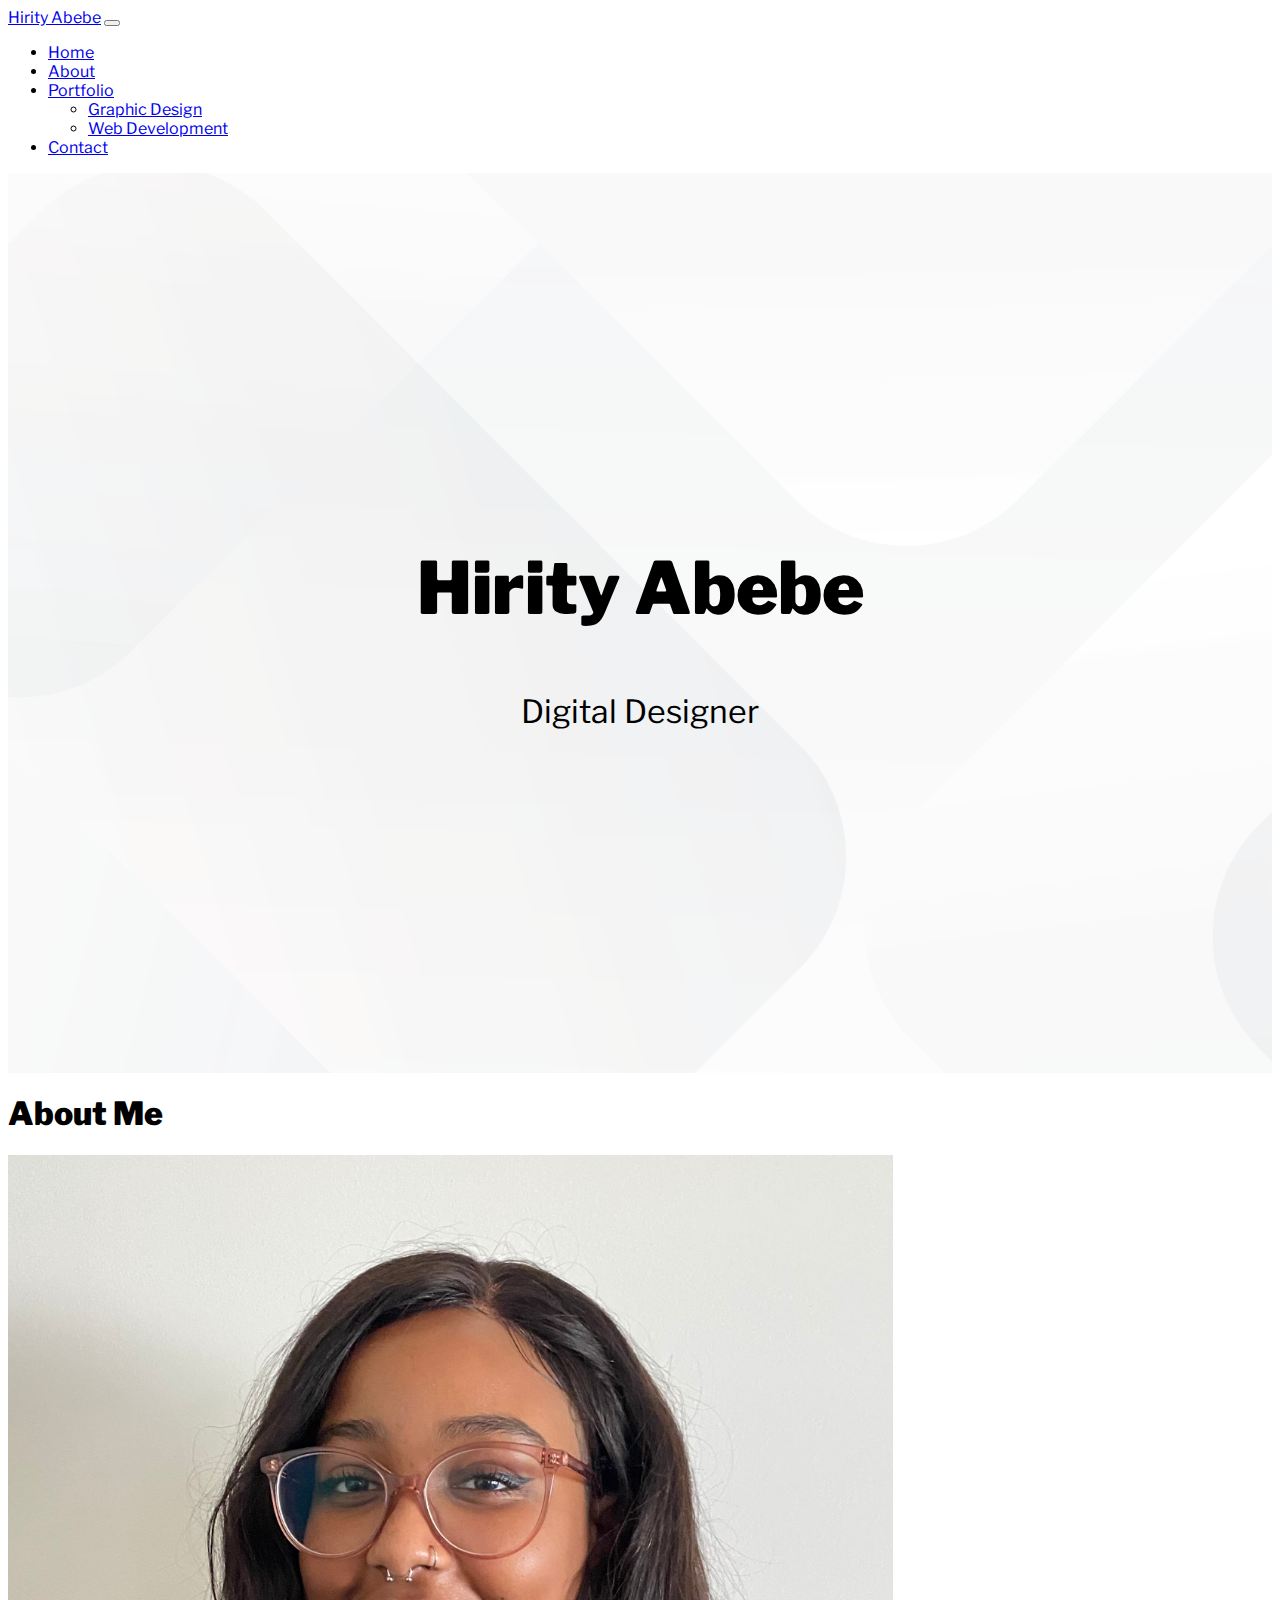
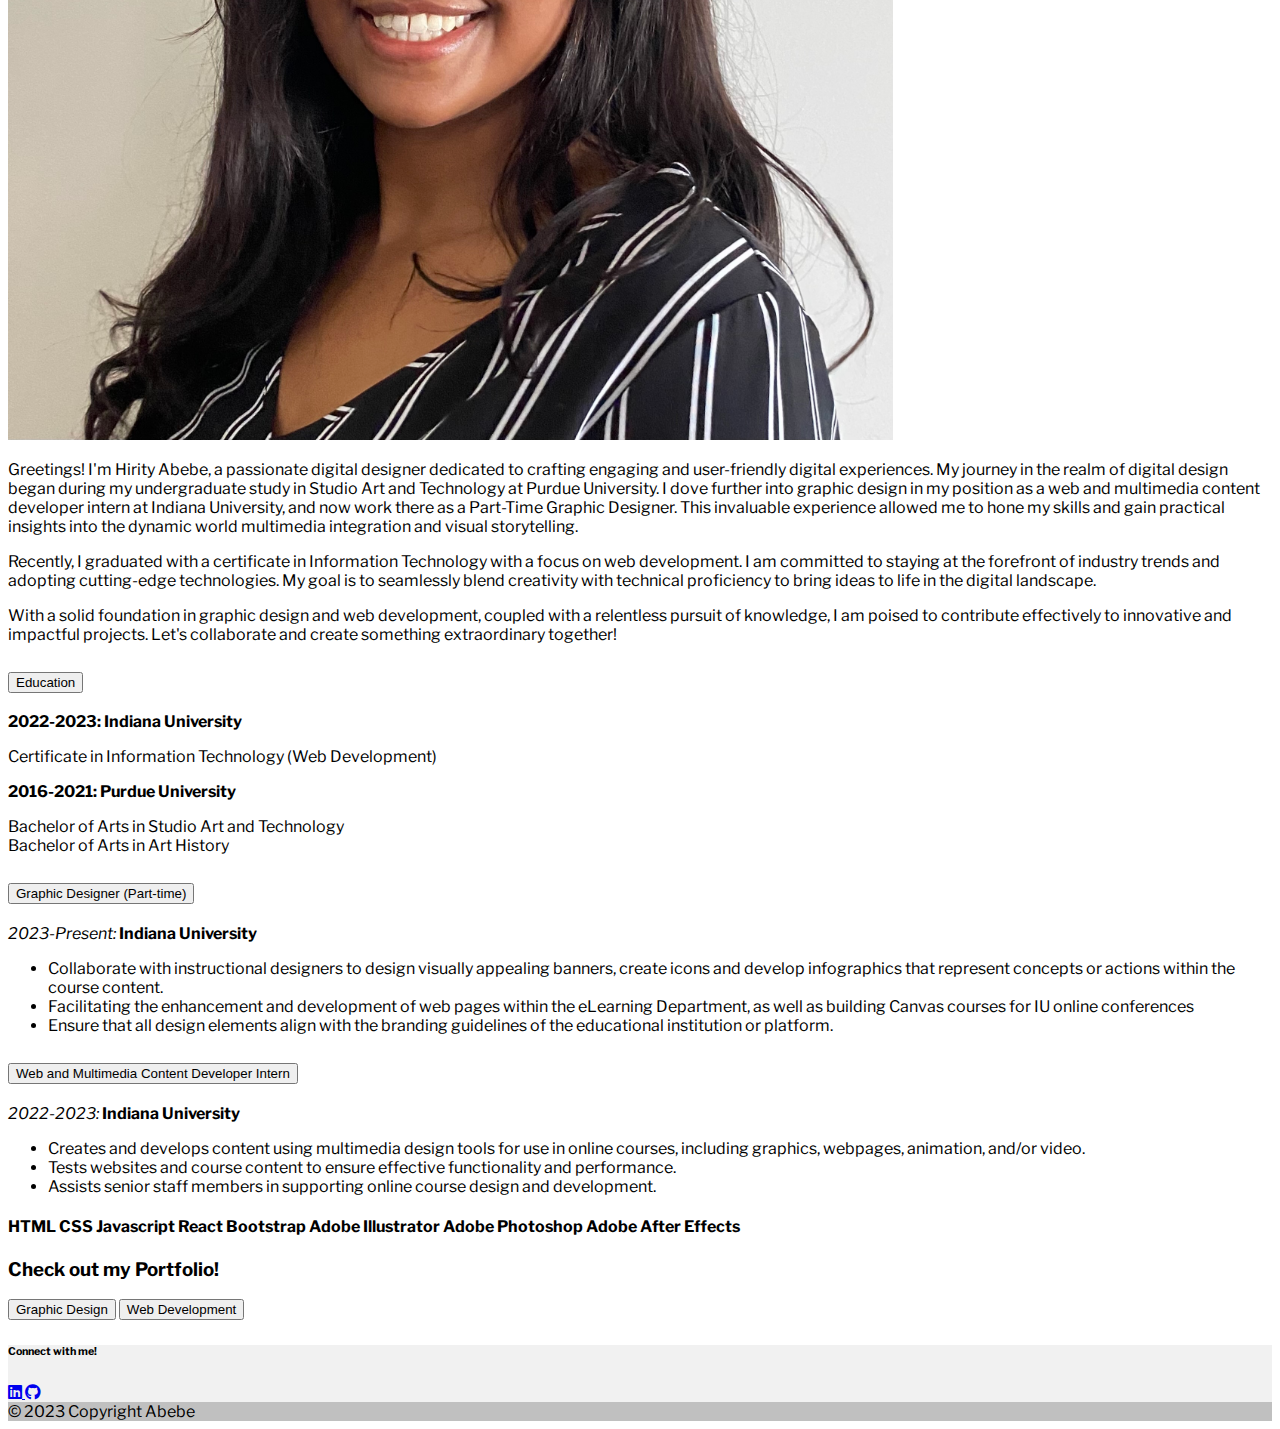
<file: index.html>
<!DOCTYPE html>
<html lang="en">
<head>
    <meta charset="UTF-8">
    <meta name="viewport" content="width=device-width, initial-scale=1.0">
    <title>Hirity Abebe</title>
    <link rel="stylesheet" href="https://fonts.googleapis.com/css?family=Libre+Franklin">

    <link rel="stylesheet" href="https://cdnjs.cloudflare.com/ajax/libs/font-awesome/6.4.2/css/all.min.css" />

    <link href="https://cdn.jsdelivr.net/npm/bootstrap@5.3.2/dist/css/bootstrap.min.css" 
        rel="stylesheet" 
        integrity="sha384-T3c6CoIi6uLrA9TneNEoa7RxnatzjcDSCmG1MXxSR1GAsXEV/Dwwykc2MPK8M2HN" 
        crossorigin="anonymous" />

    <link
        rel="stylesheet"
        href="https://cdn.jsdelivr.net/npm/bootstrap-icons@1.10.3/font/bootstrap-icons.css"
      />

    <script src="https://cdn.jsdelivr.net/npm/bootstrap@5.3.2/dist/js/bootstrap.bundle.min.js" 
        integrity="sha384-C6RzsynM9kWDrMNeT87bh95OGNyZPhcTNXj1NW7RuBCsyN/o0jlpcV8Qyq46cDfL" 
        crossorigin="anonymous">
    </script>
     <link rel="stylesheet" href="https://cdnjs.cloudflare.com/ajax/libs/font-awesome/6.4.2/css/all.min.css" />
    <link rel="stylesheet" href="portfolio-styles.css">

</head>
<body>
  <nav class="navbar navbar-expand-lg sticky-top bg-light">
    <div class="container-fluid">
      <a class="navbar-brand" href="index.html">Hirity Abebe</a>
      <button class="navbar-toggler" type="button" data-bs-toggle="collapse" data-bs-target="#navbarSupportedContent" aria-controls="navbarSupportedContent" aria-expanded="false" aria-label="Toggle navigation">
        <span class="navbar-toggler-icon"></span>
      </button>
      <div class="collapse navbar-collapse" id="navbarSupportedContent">
        <ul class="navbar-nav ms-auto mb-2 mb-lg-0">
          <li class="nav-item">
            <a class="nav-link active" aria-current="page" href="#home">Home</a>
          </li>
          <li class="nav-item">
            <a class="nav-link" href="#aboutSection">About</a>
          </li>
          <li class="nav-item dropdown">
            <a class="nav-link dropdown-toggle" href="#" role="button" data-bs-toggle="dropdown" aria-expanded="false">
              Portfolio
            </a>
            <ul class="dropdown-menu">
              <li><a class="dropdown-item" href="design.html">Graphic Design</a></li>
              <li><a class="dropdown-item" href="webDevelopment.html">Web Development</a></li>
             
            </ul>
          </li>
  
          <li class="nav-item">
            <a class="nav-link" href="contact.html">Contact</a>
          </li>
        </ul>
      </div>
    </div>
  </nav>

  <section class="bgimage" id="home">
    <div class="container-fluid">
        <div class="row">
        <div class="col-lg-12 col-md-12 col-sm-12 col-xs-12 hero-text">
            <h2 class="hero_title"><strong>Hirity Abebe</strong></h2>
            <p class="hero_desc">Digital Designer</p>
        </div>
        </div>
    </div>
  </section>

  <!-- <div class="title mb-5" id="scrollspyHeading1">
    <image src="images/title-card.png" class="img-fluid"style="width:100%; height: auto;" alt="Hirity Abebe title image"></image>
  </div> -->


    <div class="container mt-5"  id="aboutSection" >
        
          <!-- Row 1 -->
        <div class="row mt-5" id="scrollspyHeading2">
            <div class="col-xs-12 col-sm-12 col-md-12 col-lg-6 col-xl-6 mt-5">
                <h1 class="h1 mt-3" ><strong>About Me</strong></h1>
                <image src="images/headshot.jpg"style="width:70%; height: auto;" class="my-2"></image>
                <p>
                  Greetings! I'm Hirity Abebe, a passionate digital designer dedicated to crafting engaging and user-friendly digital experiences. My journey in the realm of digital design began during my undergraduate study in Studio Art and Technology at Purdue University. I dove further into graphic design in my position as a web and multimedia content developer intern at Indiana University, and now work there as a Part-Time Graphic Designer. This invaluable experience allowed me to hone my skills and gain practical insights into the dynamic world multimedia integration and visual storytelling.
                </p>
                  <p>Recently, I graduated with a certificate in Information Technology with a focus on web development. I am committed to staying at the forefront of industry trends and adopting cutting-edge technologies. My goal is to seamlessly blend creativity with technical proficiency to bring ideas to life in the digital landscape.
                  </p>
                 <p>With a solid foundation in graphic design and web development, coupled with a relentless pursuit of knowledge, I am poised to contribute effectively to innovative and impactful projects. Let's collaborate and create something extraordinary together!
                 </p>
            </div>
            

            <div class="col-xs-12 col-sm-12 col-md-12 col-lg-6 col-xl-6 accordion-area mt-4">
              <div class="accordion mt-5" id="accordionSkills">
                <div class="accordion-item">
                  <h2 class="accordion-header" id="headingOne">
                    <button class="accordion-button" type="button" data-bs-toggle="collapse" data-bs-target="#collapseOne" aria-expanded="true" aria-controls="collapseOne">
                      Education
                    </button>
                  </h2>
                  <div id="collapseOne" class="accordion-collapse collapse show" aria-labelledby="headingOne" data-bs-parent="#accordionSkills">
                    <div class="accordion-body">
                      <strong>2022-2023: Indiana University <br /> </strong>
                      <p>  Certificate in Information Technology (Web Development) </p>
                      
                      <strong>2016-2021: Purdue University <br /> </strong>
                        <p>Bachelor of Arts in Studio Art and Technology <br />
                        Bachelor of Arts in Art History </p>
                      
                    </div>
                  </div>
                </div>
                <div class="accordion-item">
                  <h2 class="accordion-header" id="headingTwo">
                    <button class="accordion-button collapsed" type="button" data-bs-toggle="collapse" data-bs-target="#collapseTwo" aria-expanded="false" aria-controls="collapseTwo">
                      Graphic Designer (Part-time)<br />
                    </button>
                  </h2>
                  <div id="collapseTwo" class="accordion-collapse collapse" aria-labelledby="headingTwo" data-bs-parent="#accordionSkills">
                    <div class="accordion-body">
                      <p><em>2023-Present: </em><strong>Indiana University</strong></p>
                      <ul>
                        <li>Collaborate with instructional designers to design visually appealing banners, create icons and develop infographics that represent concepts or actions within the course content.</li>
                        <li>Facilitating the enhancement and development of web pages within the eLearning Department, as well as building Canvas courses for IU online conferences
                        </li>
                        <li>Ensure that all design elements align with the branding guidelines of the educational institution or platform.</li>
                      </ul>
                    </div>
                  </div>
                </div>
                <div class="accordion-item">
                  <h2 class="accordion-header" id="headingThree">
                    <button class="accordion-button collapsed" type="button" data-bs-toggle="collapse" data-bs-target="#collapseThree" aria-expanded="false" aria-controls="collapseThree">
                      Web and Multimedia Content Developer Intern
                    </button>
                  </h2>
                  <div id="collapseThree" class="accordion-collapse collapse" aria-labelledby="headingThree" data-bs-parent="#accordionSkills">
                    <div class="accordion-body">
                      <p><em>2022-2023: </em> <strong>Indiana University</strong></p>
                      <ul>
                        <li>Creates and develops content using multimedia design tools for use in online courses, including graphics, webpages, animation, and/or video.
                        </li>
                        <li>Tests websites and course content to ensure effective functionality and performance.
                        </li>
                        <li>Assists senior staff members in supporting online course design and development.
                        </li>
                      </ul>
                    </div>
                  </div>
                </div>
              </div>
              <!-- Skills Badges -->
              <div class="skill-badges d-inline">
                <h4 class="h4 p-4">
                <span class="badge bg-secondary m-1" aria-label="HTML Badge">HTML</span>
                <span class="badge bg-secondary m-1"aria-label="CSS Badge">CSS</span>
                <span class="badge bg-secondary m-1" aria-label="Javascript Badge">Javascript</span>
                <span class="badge bg-secondary m-1" aria-label="React Badge">React</span>
                <span class="badge bg-secondary m-1" aria-label="Bootstrap Badge">Bootstrap</span>
                <span class="badge bg-secondary m-1" aria-label="Adobe Illustrator Badge">Adobe Illustrator</span>
                <span class="badge bg-secondary m-1" aria-label="Adobe Photoshop Badge">Adobe Photoshop</span>
                <span class="badge bg-secondary m-1" aria-label="Adobe After Effects Badge">Adobe After Effects</span>
                </h4>
                
              </div>
            </div>
            
              
            </div>
         
          <!-- Links to Portfolio -->
          <div class="row text-center">
            <div class="col my-1">
              <h3> Check out my Portfolio!</h3>
            </div>
          </div>

          <div class="row justify-content-center text-center">
            <div class="col m-4">
              <a href="design.html" ><button type="button" class="btn btn-outline-secondary btn-lg" role="button">
               Graphic Design
              </button></a>
            
            
              <a href="webDevelopment.html" ><button type="button" class="btn btn-outline-secondary btn-lg" role="button">
                Web Development
              </button></a>
            </div>
          </div>
        
         
        </div>
        
      

    
    
    <footer class="text-center text-white" style="background-color: #f1f1f1;">
      
      <div class="container pt-4">
        
        <section class="mb-1">
          
          <h6 class="text-dark">Connect with me!</h6>
          
          <a
            class="btn btn-link btn-floating btn-lg text-dark m-1"
            href="https://www.linkedin.com/in/hirity-abebe/"
            role="button"
            data-mdb-ripple-color="dark"
            >  <i class="fab fa-linkedin"></i>
            </a>

         
          <a
            class="btn btn-link btn-floating btn-lg text-dark m-1"
            href="https://github.com/hiritya"
            role="button"
            data-mdb-ripple-color="dark"
            ><i class="fab fa-github"></i
          ></a>
        </section>
        
      </div>
      
    
      
      <div class="text-center text-dark p-3" style="background-color: rgba(0, 0, 0, 0.2);">
        © 2023 Copyright Abebe
        
      </div>
      
    </footer>
    
    <script src="enabler.js" defer></script>
</body>
</html>
</file>
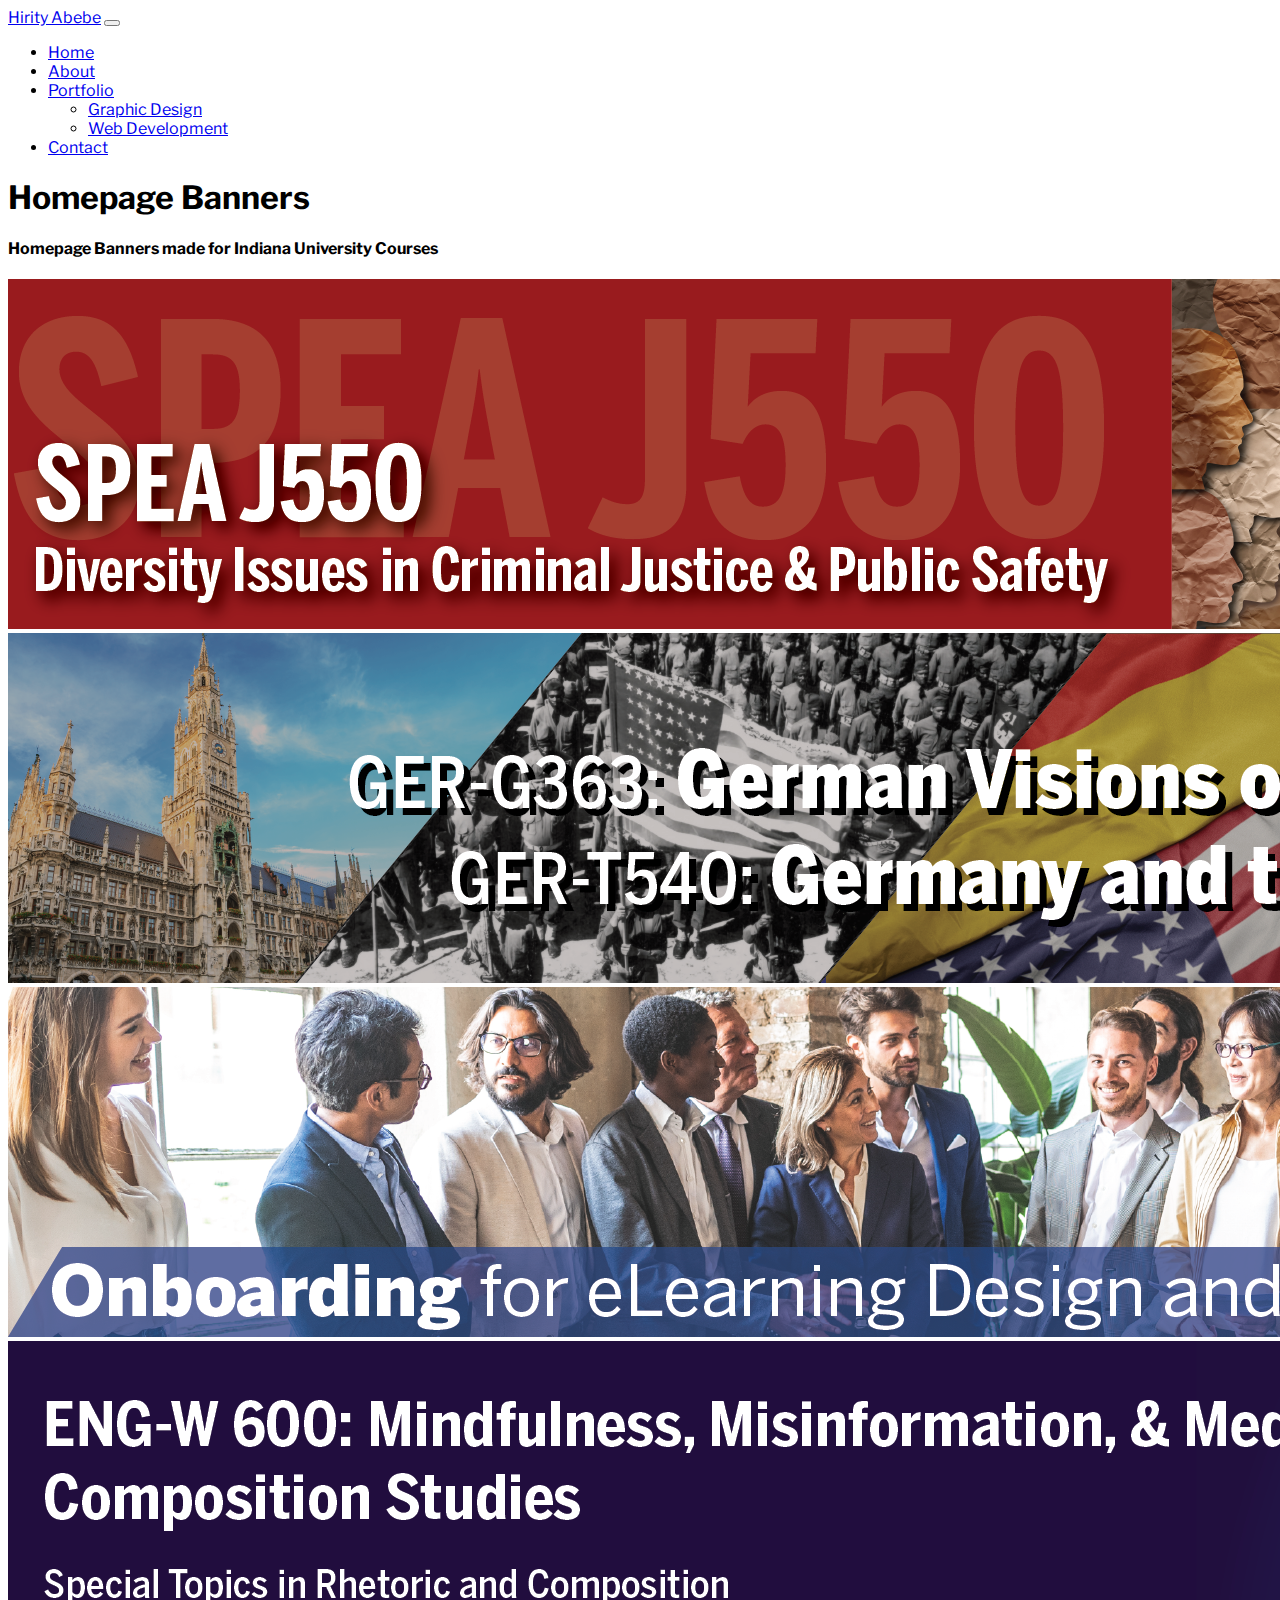
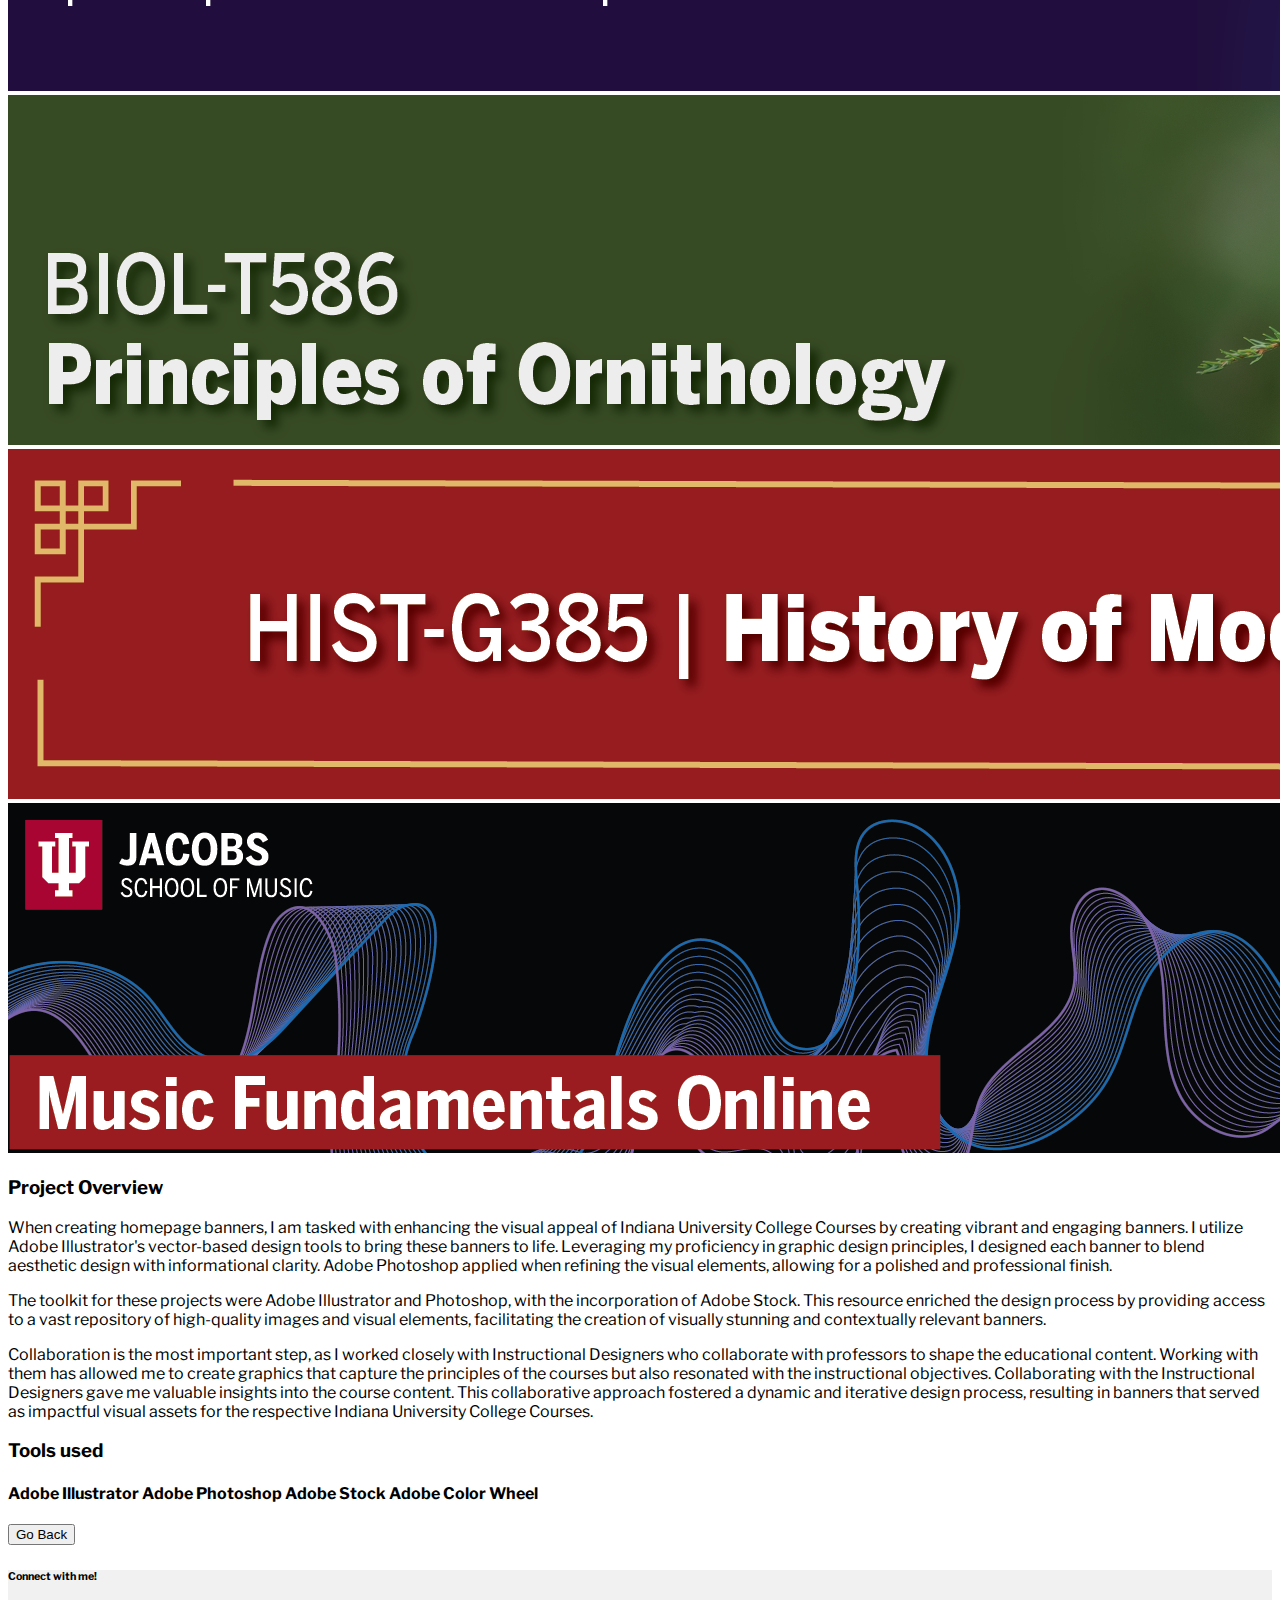
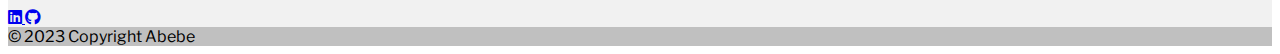
<file: banners.html>
<!DOCTYPE html>
<html lang="en">
<head>
    <meta charset="UTF-8">
    <meta name="viewport" content="width=device-width, initial-scale=1.0">
    <title>Homepage Banners</title>
    <link rel="stylesheet" href="https://fonts.googleapis.com/css?family=Libre+Franklin">
    <link href="https://cdn.jsdelivr.net/npm/bootstrap@5.3.2/dist/css/bootstrap.min.css" 
        rel="stylesheet" 
        integrity="sha384-T3c6CoIi6uLrA9TneNEoa7RxnatzjcDSCmG1MXxSR1GAsXEV/Dwwykc2MPK8M2HN" 
        crossorigin="anonymous" />

    <link
        rel="stylesheet"
        href="https://cdn.jsdelivr.net/npm/bootstrap-icons@1.10.3/font/bootstrap-icons.css"
      />

    <script src="https://cdn.jsdelivr.net/npm/bootstrap@5.3.2/dist/js/bootstrap.bundle.min.js" 
        integrity="sha384-C6RzsynM9kWDrMNeT87bh95OGNyZPhcTNXj1NW7RuBCsyN/o0jlpcV8Qyq46cDfL" 
        crossorigin="anonymous">
    </script>
    <link rel="stylesheet" href="https://cdnjs.cloudflare.com/ajax/libs/font-awesome/6.4.2/css/all.min.css" />

    <link rel="stylesheet" href="portfolio-styles.css">
</head>
<body>

<!-- nav -->
<nav class="navbar navbar-expand-lg sticky-top bg-light">
    <div class="container-fluid">
      <a class="navbar-brand" href="index.html">Hirity Abebe</a>
      <button class="navbar-toggler" type="button" data-bs-toggle="collapse" data-bs-target="#navbarSupportedContent" aria-controls="navbarSupportedContent" aria-expanded="false" aria-label="Toggle navigation">
        <span class="navbar-toggler-icon"></span>
      </button>
      <div class="collapse navbar-collapse" id="navbarSupportedContent">
        <ul class="navbar-nav ms-auto mb-2 mb-lg-0">
          <li class="nav-item">
            <a class="nav-link" aria-current="page" href="index.html">Home</a>
          </li>
          <li class="nav-item">
            <a class="nav-link" href="index.html">About</a>
          </li>
          <li class="nav-item dropdown">
            <a class="nav-link dropdown-toggle" href="#" role="button" data-bs-toggle="dropdown" aria-expanded="false">
              Portfolio
            </a>
            <ul class="dropdown-menu">
              <li><a class="dropdown-item" href="design.html">Graphic Design</a></li>
              <li><a class="dropdown-item" href="webDevelopment.html">Web Development</a></li>
            </ul>
          </li>
  
          <li class="nav-item">
            <a class="nav-link" href="contact.html">Contact</a>
          </li>
        </ul>
      </div>
    </div>
  </nav>
  
  <!-- Body -->
  <div class="container">
    <!-- Title -->
    <div class="row text-center">
      <div class="col py-3">
        <h1 class="display-1">Homepage Banners</h1>
        <h4 class="h4 m-4">
          Homepage Banners made for Indiana University Courses <br> </h4>
        
      </div>
    </div>
    <!-- Image -->
    <div class="row my-4 text-center">
      <div class="col col-md-12 mb-4 cocktail-app-image">
        <image src="images/banners/SPEA-J550-Homepage Mockups.png" alt="Banner Image" class="img-fluid border border-dark rounded"></image>
      </div>
    </div>
    <!-- image 2 -->
    <div class="row my-4 text-center">
      <div class="col col-md-12 mb-4 cocktail-app-image">
        <image src="images/banners/GER-T540-G363-Homepage-CC.png" alt="Banner Image" class="img-fluid border border-dark rounded"></image>
      </div>
    </div>
    <!-- image 3 -->
    <div class="row my-4 text-center">
      <div class="col col-md-12 mb-4 cocktail-app-image">
        <image src="images/banners/Canvas.Onboarding.Graphics.Module-01.png" alt="Banner Image" class="img-fluid border border-dark rounded"></image>
      </div>
    </div>
    <!-- image 4 -->
    <div class="row my-4 text-center">
      <div class="col col-md-12 mb-4 cocktail-app-image">
        <image src="images/banners/ENG-W-600.png" alt="Banner Image" class="img-fluid border border-dark rounded"></image>
      </div>
    </div>
    <!-- image 5 -->
    <div class="row my-4 text-center">
      <div class="col col-md-12 mb-4 cocktail-app-image">
        <image src="images/banners/BIOL-T586_Principles_Ornithology.png" alt="BannerImage" class="img-fluid border border-dark rounded"></image>
      </div>
    </div>
     <!-- image 6 -->
     <div class="row my-4 text-center">
      <div class="col col-md-12 mb-4 cocktail-app-image">
        <image src="images/banners/HIST-G385-History of Modern China.png" alt="Banner Image" class="img-fluid border border-dark rounded"></image>
      </div>
    </div>
     <!-- image7 -->
     <div class="row my-4 text-center">
      <div class="col col-md-12 mb-4 cocktail-app-image">
        <image src="images/banners/MusicFundamentalsOnline-Banners.png" alt="Banner Image" class="img-fluid border border-dark rounded"></image>
      </div>
    </div>

    <div class="row">
      <div class="col-md-6"> <!-- Both columns will stack on smaller screens and split the space on larger screens -->
          <h3>Project Overview</h3>
          <p>When creating homepage banners, I am tasked with enhancing the visual appeal of Indiana University College Courses by creating vibrant and engaging banners. I utilize Adobe Illustrator's vector-based design tools to bring these banners to life. Leveraging my proficiency in graphic design principles, I designed each banner to blend aesthetic design with informational clarity. Adobe Photoshop applied when refining the visual elements, allowing for a polished and professional finish.</p>
          <p>The toolkit for these projects were Adobe Illustrator and Photoshop, with the incorporation of Adobe Stock. This resource enriched the design process by providing access to a vast repository of high-quality images and visual elements, facilitating the creation of visually stunning and contextually relevant banners.</p>
          <p>Collaboration is the most important step, as I worked closely with Instructional Designers who collaborate with professors to shape the educational content. Working with them has allowed me to create graphics that capture the principles of the courses but also resonated with the instructional objectives. Collaborating with the Instructional Designers gave me valuable insights into the course content. This collaborative approach fostered a dynamic and iterative design process, resulting in banners that served as impactful visual assets for the respective Indiana University College Courses.</p>
      </div>
  
      <div class="col-md-6">
          <h3>Tools used</h3>
          <div class="skill-badges d-inline">
              <h4 class="h4 p-4">
                  <span class="badge bg-secondary m-1">Adobe Illustrator</span>
                  <span class="badge bg-secondary m-1">Adobe Photoshop</span>
                  <span class="badge bg-secondary m-1">Adobe Stock</span>
                  <span class="badge bg-secondary m-1">Adobe Color Wheel</span>
              </h4>
          </div>
      </div>
  </div>
  

    <!-- Go Back Button -->
    <div class="row my-4">
      <div class="col">
        <a href="design.html"><button type="button" class="btn btn-outline-secondary btn-lg" role="button">
          Go Back
        </button></a>
      </div>
    </div>

  </div>


  <!-- Footer -->

  <footer class="text-center text-white" style="background-color: #f1f1f1;">
      
    <div class="container pt-4">
      
      <section class="mb-1">
        
        <h6 class="text-dark">Connect with me!</h6>
        
        <a
          class="btn btn-link btn-floating btn-lg text-dark m-1"
          href="https://www.linkedin.com/in/hirity-abebe/"
          role="button"
          data-mdb-ripple-color="dark"
          >  <i class="fab fa-linkedin"></i>
          </a>

       
        <a
          class="btn btn-link btn-floating btn-lg text-dark m-1"
          href="https://github.com/hiritya"
          role="button"
          data-mdb-ripple-color="dark"
          ><i class="fab fa-github"></i
        ></a>
      </section>
      
    </div>
    
  
    
    <div class="text-center text-dark p-3" style="background-color: rgba(0, 0, 0, 0.2);">
      © 2023 Copyright Abebe
      
    </div>
    
  </footer>
  <script src="enabler.js" defer></script>
</body>
</html>
</file>
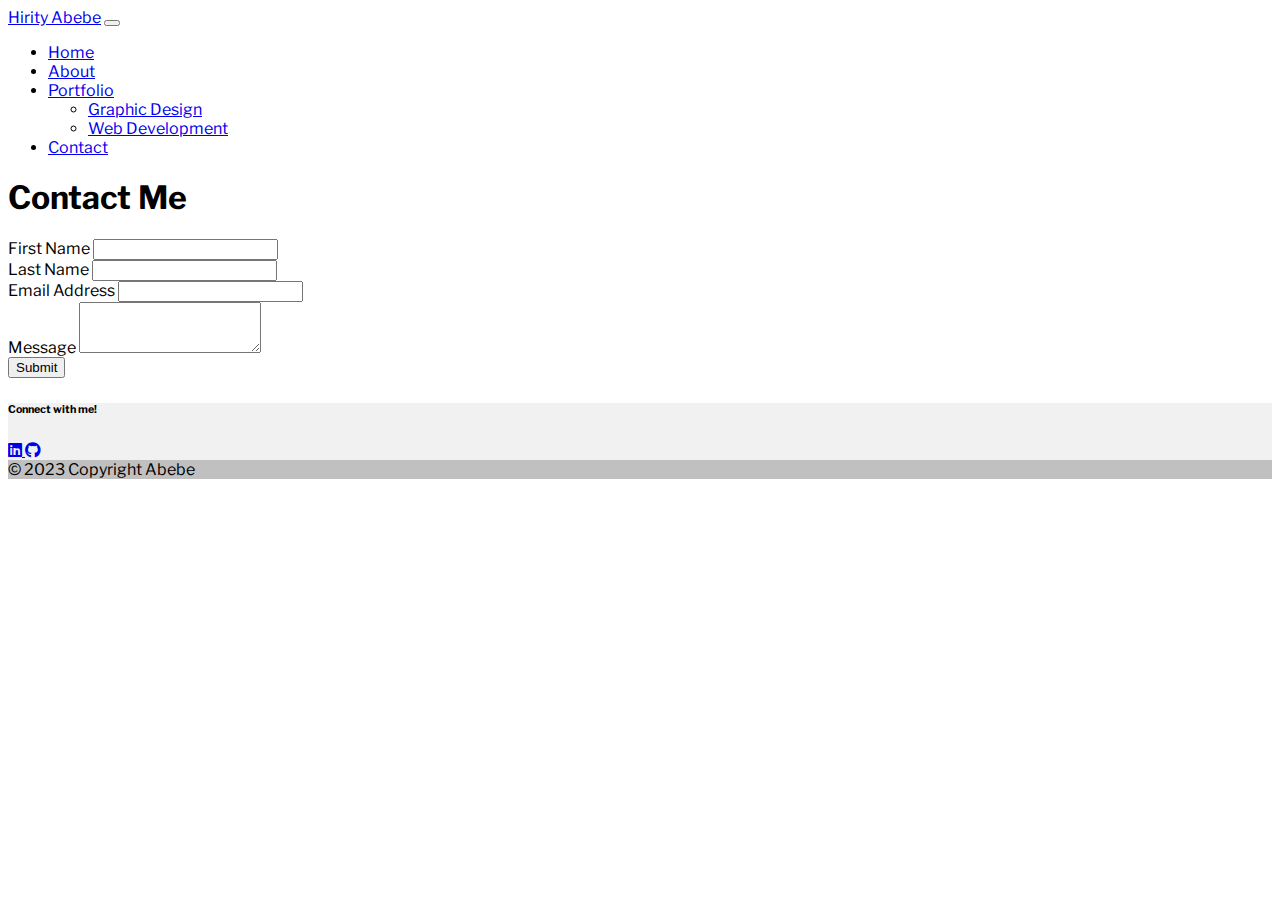
<file: contact.html>
<!DOCTYPE html>
<html lang="en">
<head>
    <meta charset="UTF-8">
    <meta name="viewport" content="width=device-width, initial-scale=1.0">
    <title>Contact</title>
    <link rel="stylesheet" href="https://fonts.googleapis.com/css?family=Libre+Franklin">
    <link rel="stylesheet" href="https://cdnjs.cloudflare.com/ajax/libs/font-awesome/6.4.2/css/all.min.css" />

    <link href="https://cdn.jsdelivr.net/npm/bootstrap@5.3.2/dist/css/bootstrap.min.css" 
        rel="stylesheet" 
        integrity="sha384-T3c6CoIi6uLrA9TneNEoa7RxnatzjcDSCmG1MXxSR1GAsXEV/Dwwykc2MPK8M2HN" 
        crossorigin="anonymous" />

    <link
        rel="stylesheet"
        href="https://cdn.jsdelivr.net/npm/bootstrap-icons@1.10.3/font/bootstrap-icons.css"
      />

    <script src="https://cdn.jsdelivr.net/npm/bootstrap@5.3.2/dist/js/bootstrap.bundle.min.js" 
        integrity="sha384-C6RzsynM9kWDrMNeT87bh95OGNyZPhcTNXj1NW7RuBCsyN/o0jlpcV8Qyq46cDfL" 
        crossorigin="anonymous">
    </script>
     <link rel="stylesheet" href="https://cdnjs.cloudflare.com/ajax/libs/font-awesome/6.4.2/css/all.min.css" />
    <link rel="stylesheet" href="portfolio-styles.css">
</head>
<body>
    <nav class="navbar navbar-expand-lg sticky-top bg-light">
        <div class="container-fluid">
          <a class="navbar-brand" href="index.html">Hirity Abebe</a>
          <button class="navbar-toggler" type="button" data-bs-toggle="collapse" data-bs-target="#navbarSupportedContent" aria-controls="navbarSupportedContent" aria-expanded="false" aria-label="Toggle navigation">
            <span class="navbar-toggler-icon"></span>
          </button>
          <div class="collapse navbar-collapse" id="navbarSupportedContent">
            <ul class="navbar-nav ms-auto mb-2 mb-lg-0">
              <li class="nav-item">
                <a class="nav-link" aria-current="page" href="index.html">Home</a>
              </li>
              <li class="nav-item">
                <a class="nav-link" href="index.html">About</a>
              </li>
              <li class="nav-item dropdown">
                <a class="nav-link dropdown-toggle" href="#" role="button" data-bs-toggle="dropdown" aria-expanded="false">
                  Portfolio
                </a>
                <ul class="dropdown-menu">
                  <li><a class="dropdown-item" href="design.html">Graphic Design</a></li>
                  <li><a class="dropdown-item" href="webDevelopment.html">Web Development</a></li>
                </ul>
              </li>
      
              <li class="nav-item">
                <a class="nav-link active" href="contact.html">Contact</a>
              </li>
            </ul>
          </div>
        </div>
      </nav>
    
      <h1 class="display-1 text-center mt-4">Contact Me</h1>

    <!-- Form -->
      <div class="container ">
          <div class="col col-md-6 mx-auto">
            <form action="https://formsubmit.co/5a83505b11a42e786d7761643b7fc1f8" method="POST">
            <!-- HoneyPot -->
            <input type="text" name="_honey" style="display:none">

              <!-- Disable Captcha -->
              <input type="hidden" name="_captcha" value="false"> 

              <!--  -->
              <input type="hidden" name="_next" value="">

            <div class="form-group">
                <label for="firstName" class="form-label">First Name</label>
                <input type="text" class="form-control" name="name" id="firstName">
            </div>
            <div class="form-group">
                <label for="lasttName" class="form-label">Last Name</label>
                <input type="text" class="form-control" name="lastName" id="lastName">
            </div>
            <div class="form-group">
                <label for="email" class="form-label">Email Address</label>
                <input type="email" class="form-control" name="email" id="email">
            </div>
            <div class="form-group">
                <label for="comment" class="form-label">Message</label>
                <textarea class="form-control" name="comment" id="comment" rows="3" required></textarea>
            </div>
            <button type="submit" class="btn btn-outline-primary my-3" role="button">Submit</button>
          </div>
        </form>
      </div>

      <!-- Footer -->
      <footer class="text-center text-white" style="background-color: #f1f1f1;">
      
        <div class="container pt-4">
          
          <section class="mb-1">
            
            <h6 class="text-dark">Connect with me!</h6>
            
            <a
              class="btn btn-link btn-floating btn-lg text-dark m-1"
              href="https://www.linkedin.com/in/hirity-abebe/"
              role="button"
              data-mdb-ripple-color="dark"
              >  <i class="fab fa-linkedin"></i>
              </a>
  
           
            <a
              class="btn btn-link btn-floating btn-lg text-dark m-1"
              href="https://github.com/hiritya"
              role="button"
              data-mdb-ripple-color="dark"
              ><i class="fab fa-github"></i
            ></a>
          </section>
          
        </div>
        
      
        
        <div class="text-center text-dark p-3" style="background-color: rgba(0, 0, 0, 0.2);">
          © 2023 Copyright Abebe
          
        </div>
        
      </footer>
      
      <script src="enabler.js" defer></script>
</body>
</html>
</file>
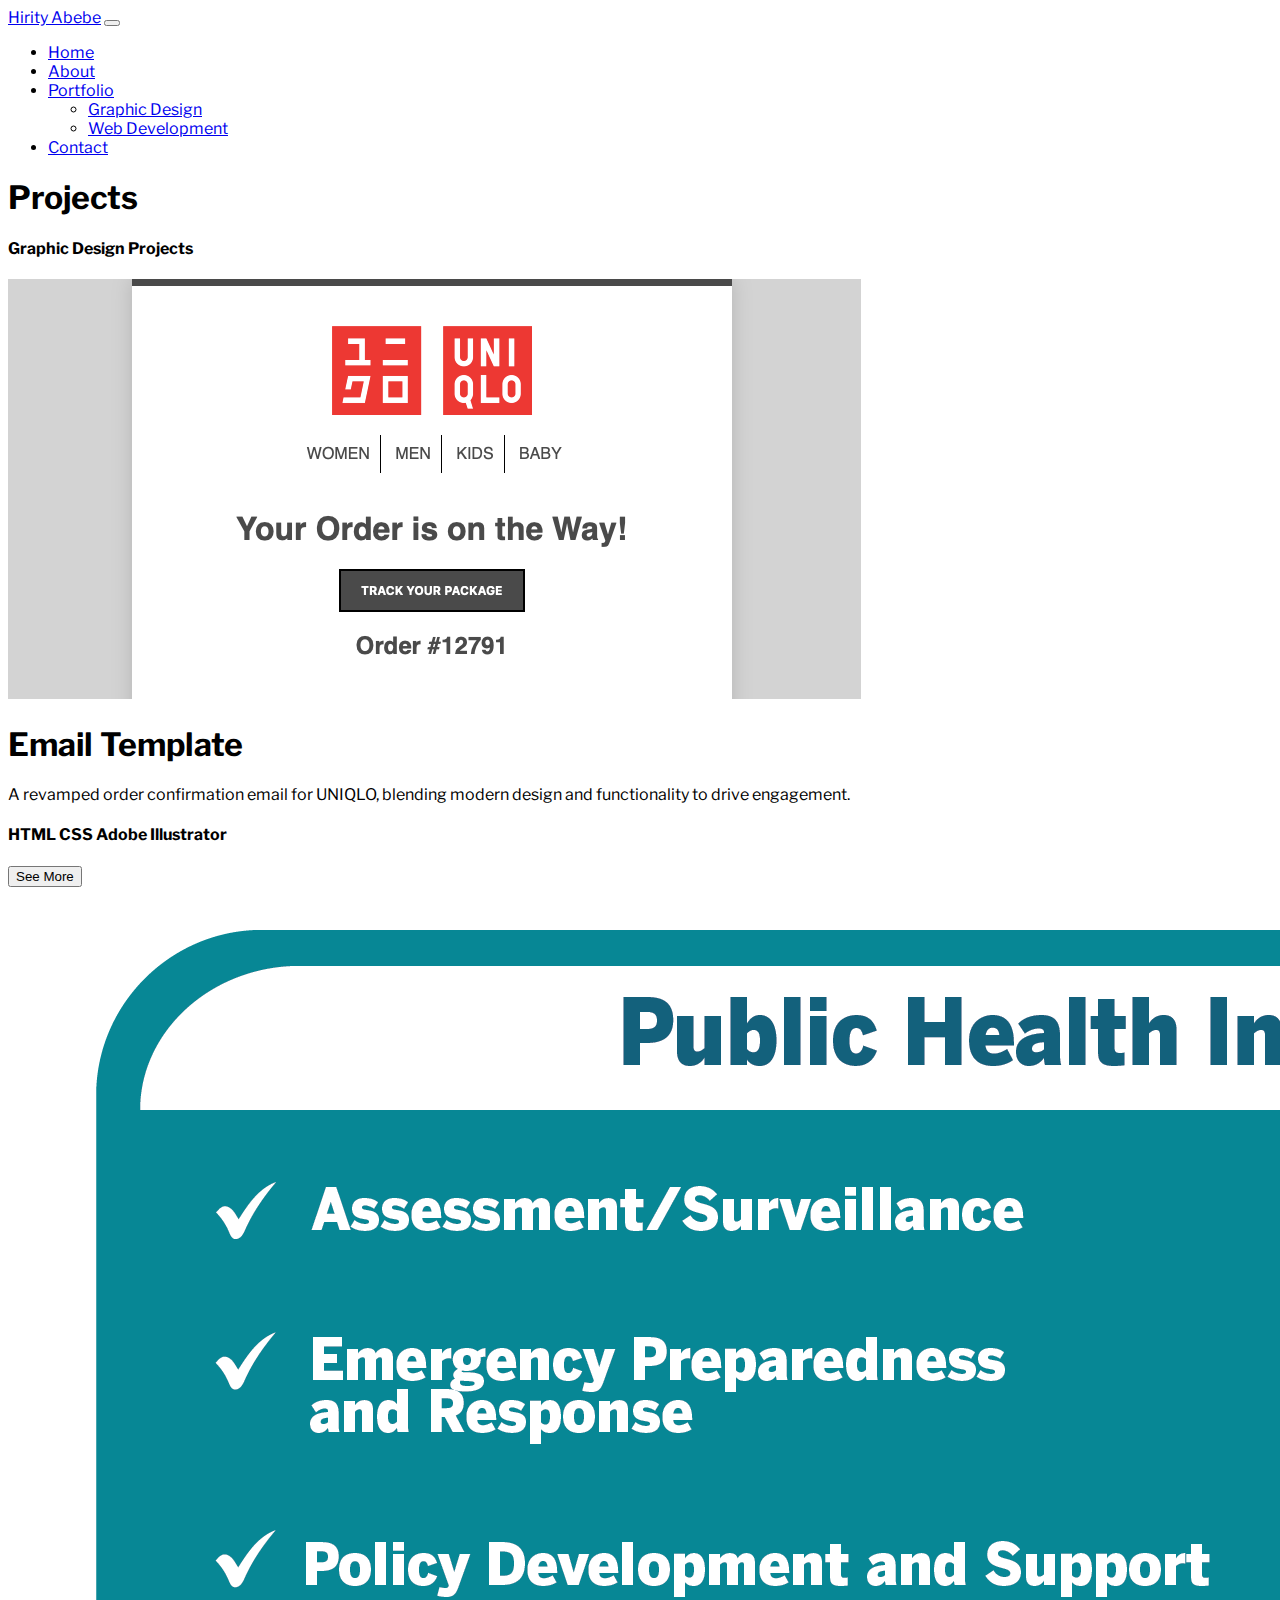
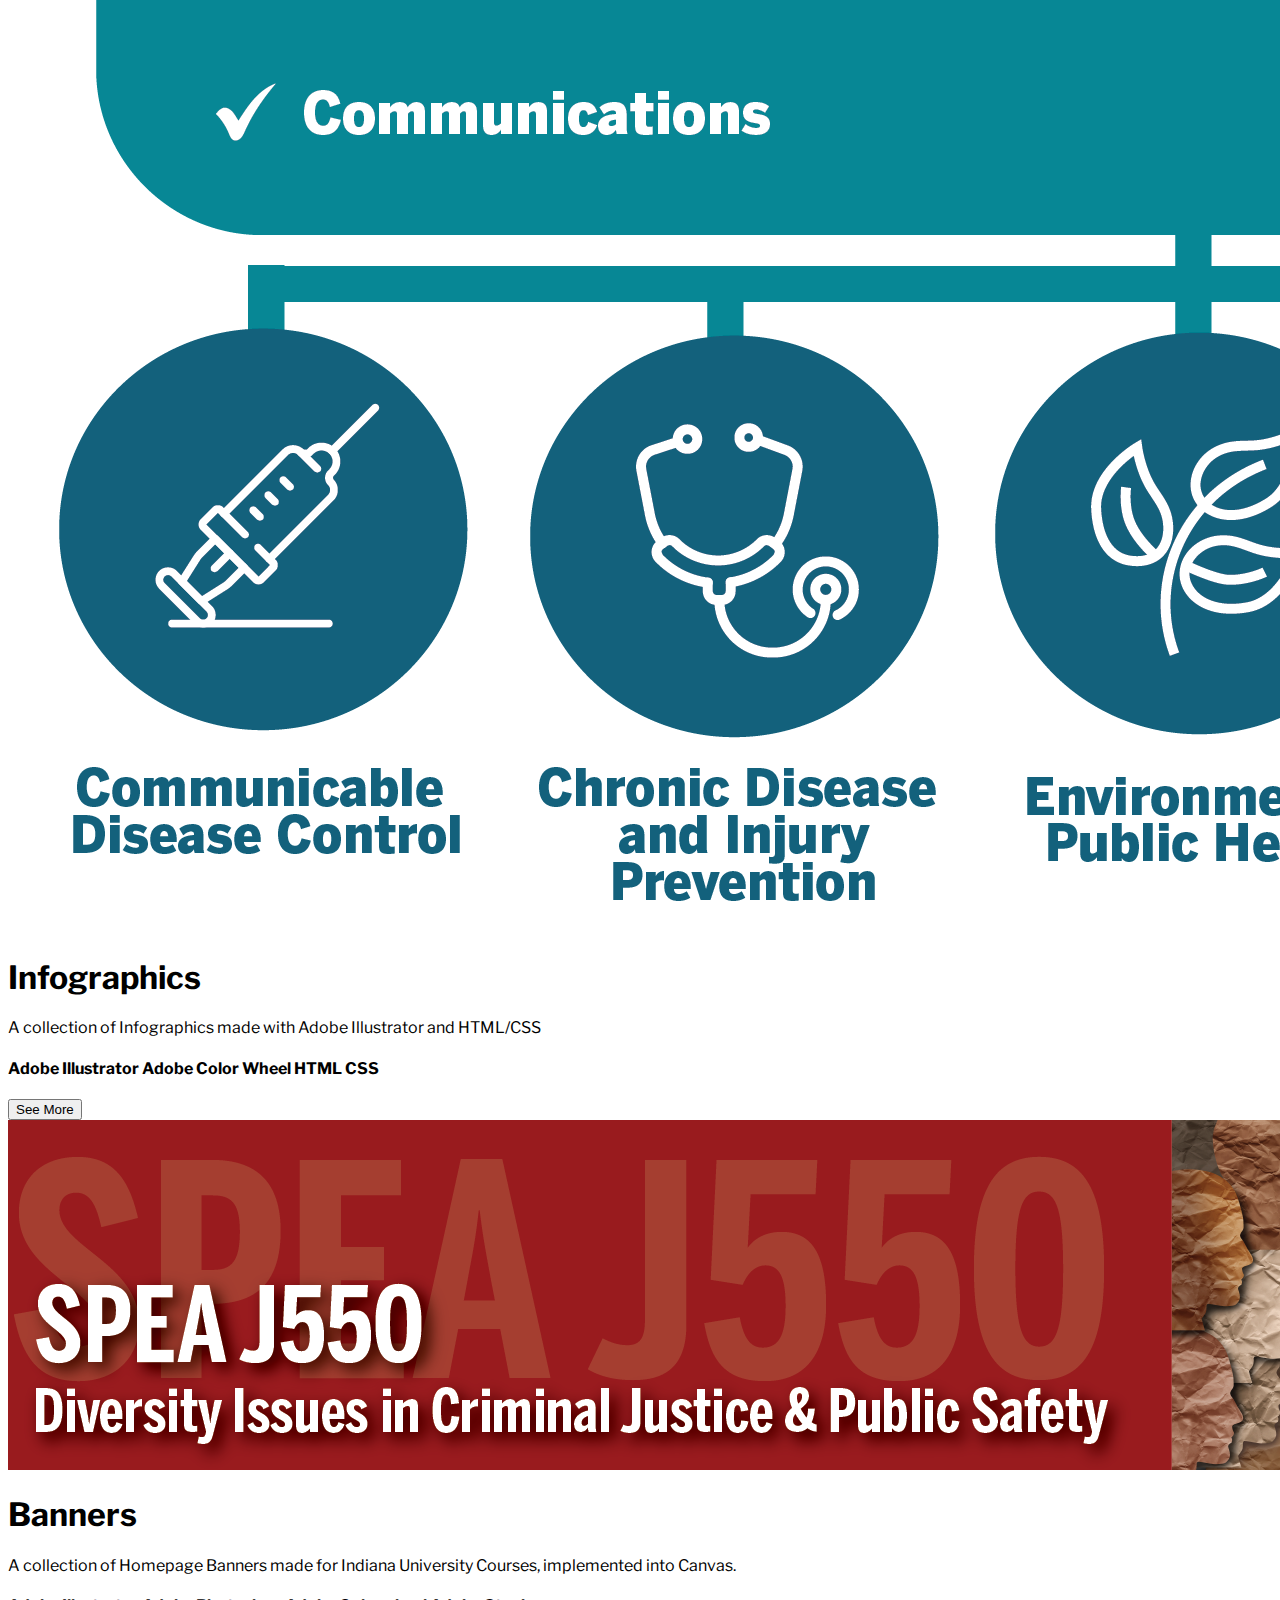
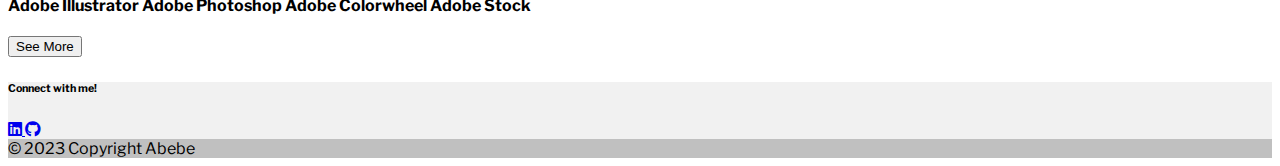
<file: design.html>
<!DOCTYPE html>
<html lang="en">
<head>
    <meta charset="UTF-8">
    <meta name="viewport" content="width=device-width, initial-scale=1.0">
    <title>Design Projects</title>
    <link rel="stylesheet" href="https://fonts.googleapis.com/css?family=Libre+Franklin">
    <link href="https://cdn.jsdelivr.net/npm/bootstrap@5.3.2/dist/css/bootstrap.min.css" 
        rel="stylesheet" 
        integrity="sha384-T3c6CoIi6uLrA9TneNEoa7RxnatzjcDSCmG1MXxSR1GAsXEV/Dwwykc2MPK8M2HN" 
        crossorigin="anonymous" />

    <link
        rel="stylesheet"
        href="https://cdn.jsdelivr.net/npm/bootstrap-icons@1.10.3/font/bootstrap-icons.css"
      />

    <script src="https://cdn.jsdelivr.net/npm/bootstrap@5.3.2/dist/js/bootstrap.bundle.min.js" 
        integrity="sha384-C6RzsynM9kWDrMNeT87bh95OGNyZPhcTNXj1NW7RuBCsyN/o0jlpcV8Qyq46cDfL" 
        crossorigin="anonymous">
    </script>
    <link rel="stylesheet" href="https://cdnjs.cloudflare.com/ajax/libs/font-awesome/6.4.2/css/all.min.css" />

    <link rel="stylesheet" href="portfolio-styles.css">
</head>
<body>
    <!-- Nav -->
    <nav class="navbar navbar-expand-lg sticky-top bg-light">
        <div class="container-fluid">
          <a class="navbar-brand" href="index.html">Hirity Abebe</a>
          <button class="navbar-toggler" type="button" data-bs-toggle="collapse" data-bs-target="#navbarSupportedContent" aria-controls="navbarSupportedContent" aria-expanded="false" aria-label="Toggle navigation">
            <span class="navbar-toggler-icon"></span>
          </button>
          <div class="collapse navbar-collapse" id="navbarSupportedContent">
            <ul class="navbar-nav ms-auto mb-2 mb-lg-0">
              <li class="nav-item">
                <a class="nav-link" aria-current="page" href="index.html">Home</a>
              </li>
              <li class="nav-item">
                <a class="nav-link" href="index.html">About</a>
              </li>
              <li class="nav-item dropdown">
                <a class="nav-link dropdown-toggle" href="#" role="button" data-bs-toggle="dropdown" aria-expanded="false">
                  Portfolio
                </a>
                <ul class="dropdown-menu">
                  <li><a class="dropdown-item active" href="design.html">Graphic Design</a></li>
                  <li><a class="dropdown-item" href="webDevelopment.html">Web Development</a></li>
                  
                </ul>
              </li>
      
              <li class="nav-item">
                <a class="nav-link" href="contact.html">Contact</a>
              </li>
            </ul>
          </div>
        </div>
      </nav>

      <!-- Body -->
  <div class="container">
    
        <div class="row">
          <div class="col py-5">
          <h1 class="display-1 text-center">Projects</h1>
          <h4 class="h4 text-center">
            Graphic Design Projects
          </h4>
        </div>
        </div>

      

        <div class="row mb-5"> 
          <div class="col-md-6 col-lg-7 col-xl-7 mb-4 mb-md-0 cocktail-app-image">
              <img src="images/email/uniqlo.title.png" class="img-fluid border border-dark rounded" alt="Shaken and Stirred App Image">
          </div>
          <div class="col-md-6 col-lg-5 col-xl-5">
              <h1 class="h1">Email Template</h1>
              <p>A revamped order confirmation email for UNIQLO, blending modern design and functionality to drive engagement.</p>
              <div class="skill-badges d-inline">
                  <h4 class="h4 p-4">
                      <span class="badge bg-secondary m-1">HTML</span>
                      <span class="badge bg-secondary m-1">CSS</span>
                      <span class="badge bg-secondary m-1">Adobe Illustrator</span>
                  </h4>
              </div>
              <a href="email-template.html">
                  <button type="button" class="btn btn-outline-primary" role="button">See More</button>
              </a>
          </div>
      </div>
      

        <div class="row mb-5"> 
          <div class="col-md-6 col-lg-7 col-xl-7 mb-4 mb-md-0 cocktail-app-image">
              <img src="images/infographics/M1-PH Infrastructure-graphic-blue.png" class="img-fluid border border-dark rounded" alt="Infographics Image">
          </div>
          <div class="col-md-6 col-lg-5 col-xl-5">
              <h1 class="h1">Infographics</h1>
              <p>A collection of Infographics made with Adobe Illustrator and HTML/CSS</p>
              <div class="skill-badges d-inline">
                  <h4 class="h4 p-4">
                      <span class="badge bg-secondary m-1">Adobe Illustrator</span>
                      <span class="badge bg-secondary m-1">Adobe Color Wheel</span>
                      <span class="badge bg-secondary m-1">HTML</span>
                      <span class="badge bg-secondary m-1">CSS</span>
                  </h4>
              </div>
              <a href="infographics.html">
                  <button type="button" class="btn btn-outline-primary" role="button">See More</button>
              </a>
          </div>
      </div>
      

        <!-- Course Banners -->

        <div class="row mb-5"> 
          <div class="col-md-6 col-lg-7 col-xl-7 mb-4 mb-md-0 cocktail-app-image d-flex align-items-center">
              <img src="images/banners/SPEA-J550-Homepage Mockups.png" class="img-fluid border border-dark rounded" alt="Homepage Banners Image">
          </div>
          <div class="col-md-6 col-lg-5 col-xl-5">
              <h1 class="h1">Banners</h1>
              <p>A collection of Homepage Banners made for Indiana University Courses, implemented into Canvas.</p>
              <div class="skill-badges d-inline">
                  <h4 class="h4 p-4">
                      <span class="badge bg-secondary m-1">Adobe Illustrator</span>
                      <span class="badge bg-secondary m-1">Adobe Photoshop</span>
                      <span class="badge bg-secondary m-1">Adobe Colorwheel</span>
                      <span class="badge bg-secondary m-1">Adobe Stock</span>
                  </h4>
              </div>
              <a href="banners.html">
                  <button type="button" class="btn btn-outline-primary" role="button">See More</button>
              </a>
          </div>
      </div>
      

        <!--  -->



  </div>


      <!-- Footer -->
      <footer class="text-center text-white" style="background-color: #f1f1f1;">
      
        <div class="container pt-4">
          
          <section class="mb-1">
            
            <h6 class="text-dark">Connect with me!</h6>
            
            <a
              class="btn btn-link btn-floating btn-lg text-dark m-1"
              href="https://www.linkedin.com/in/hirity-abebe/"
              role="button"
              data-mdb-ripple-color="dark"
              >  <i class="fab fa-linkedin"></i>
              </a>
  
           
            <a
              class="btn btn-link btn-floating btn-lg text-dark m-1"
              href="https://github.com/hiritya"
              role="button"
              data-mdb-ripple-color="dark"
              ><i class="fab fa-github"></i
            ></a>
          </section>
          
        </div>
        
      
        
        <div class="text-center text-dark p-3" style="background-color: rgba(0, 0, 0, 0.2);">
          © 2023 Copyright Abebe
          
        </div>
        
      </footer>
      <script src="enabler.js" defer></script>
    
</body>
</html>
</file>
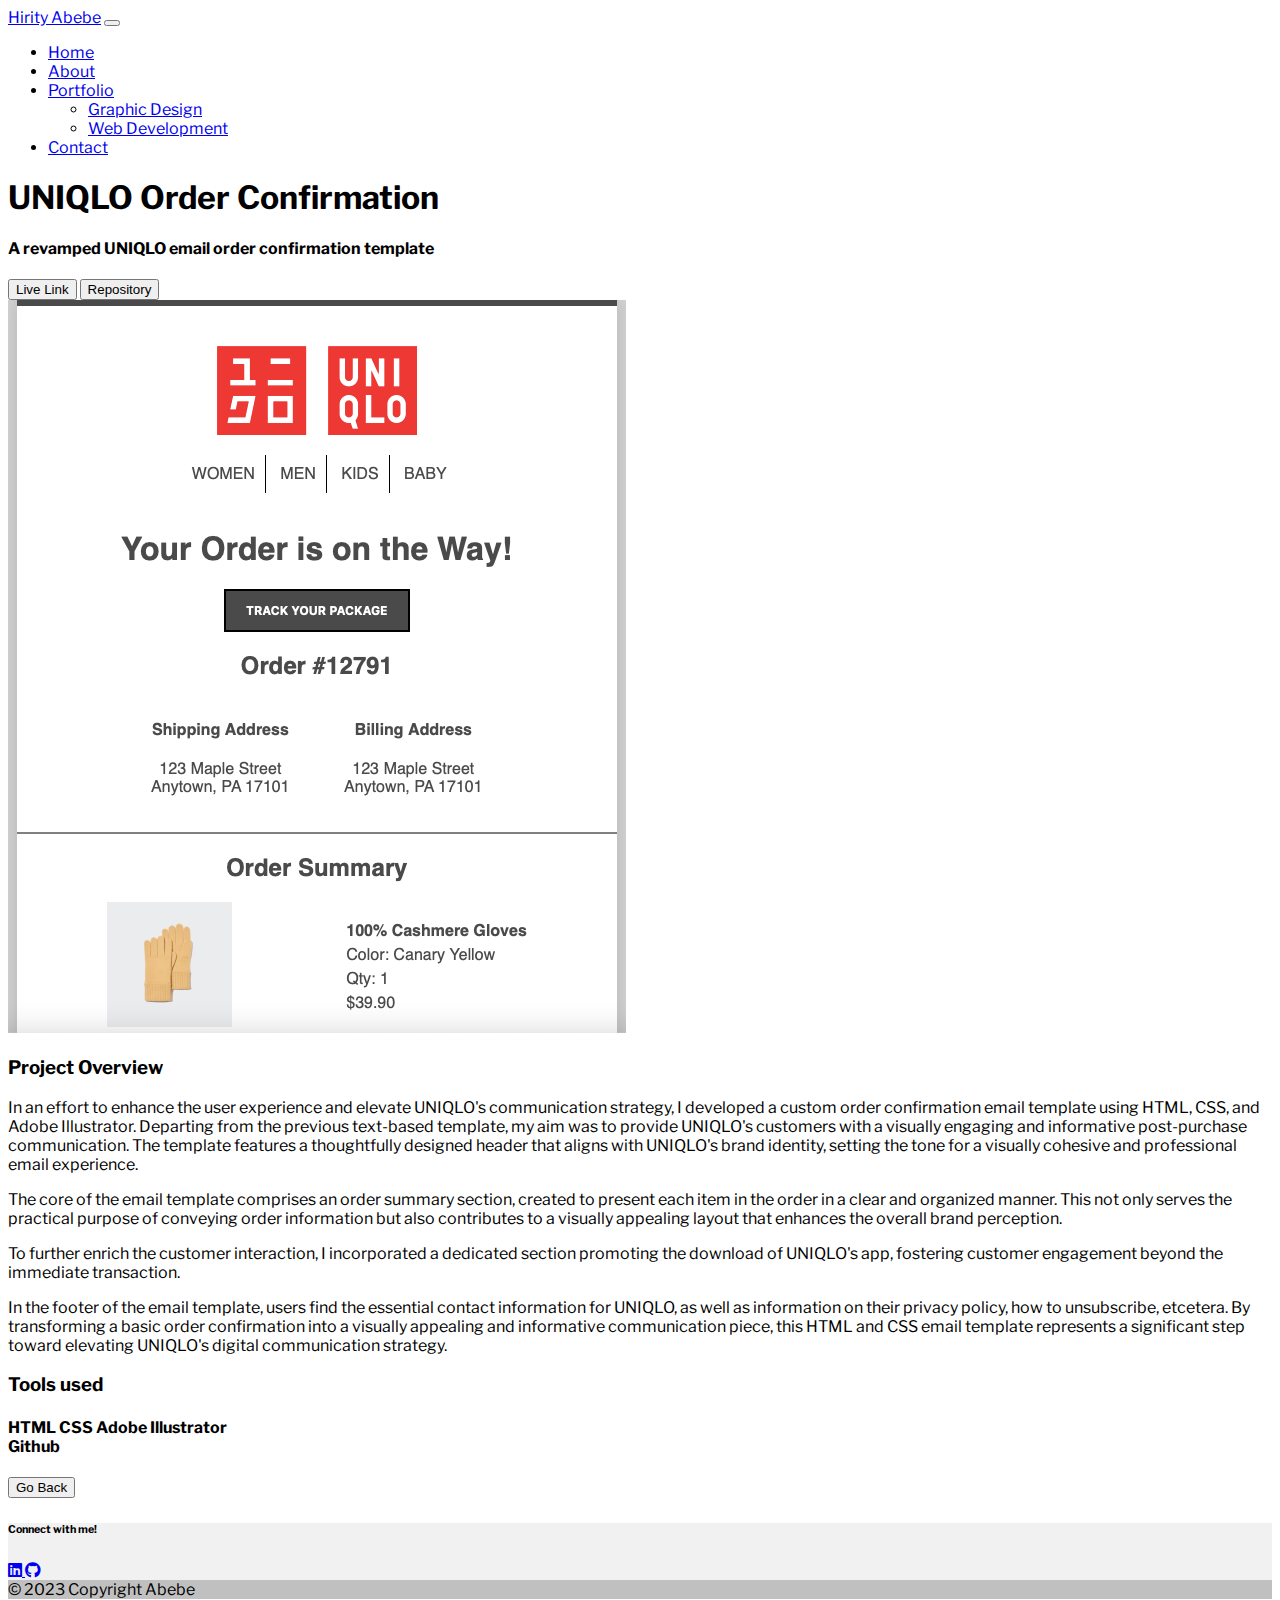
<file: email-template.html>
<!DOCTYPE html>
<html lang="en">
<head>
    <meta charset="UTF-8">
    <meta name="viewport" content="width=device-width, initial-scale=1.0">
    <title>Email Template</title>
    <link rel="stylesheet" href="https://fonts.googleapis.com/css?family=Libre+Franklin">
    <link href="https://cdn.jsdelivr.net/npm/bootstrap@5.3.2/dist/css/bootstrap.min.css" 
        rel="stylesheet" 
        integrity="sha384-T3c6CoIi6uLrA9TneNEoa7RxnatzjcDSCmG1MXxSR1GAsXEV/Dwwykc2MPK8M2HN" 
        crossorigin="anonymous" />

    <link
        rel="stylesheet"
        href="https://cdn.jsdelivr.net/npm/bootstrap-icons@1.10.3/font/bootstrap-icons.css"
      />

    <script src="https://cdn.jsdelivr.net/npm/bootstrap@5.3.2/dist/js/bootstrap.bundle.min.js" 
        integrity="sha384-C6RzsynM9kWDrMNeT87bh95OGNyZPhcTNXj1NW7RuBCsyN/o0jlpcV8Qyq46cDfL" 
        crossorigin="anonymous">
    </script>
    <link rel="stylesheet" href="https://cdnjs.cloudflare.com/ajax/libs/font-awesome/6.4.2/css/all.min.css" />

    <link rel="stylesheet" href="portfolio-styles.css">
</head>
<body>
    <nav class="navbar navbar-expand-lg sticky-top bg-light">
        <div class="container-fluid">
          <a class="navbar-brand" href="index.html">Hirity Abebe</a>
          <button class="navbar-toggler" type="button" data-bs-toggle="collapse" data-bs-target="#navbarSupportedContent" aria-controls="navbarSupportedContent" aria-expanded="false" aria-label="Toggle navigation">
            <span class="navbar-toggler-icon"></span>
          </button>
          <div class="collapse navbar-collapse" id="navbarSupportedContent">
            <ul class="navbar-nav ms-auto mb-2 mb-lg-0">
              <li class="nav-item">
                <a class="nav-link" aria-current="page" href="index.html">Home</a>
              </li>
              <li class="nav-item">
                <a class="nav-link" href="index.html">About</a>
              </li>
              <li class="nav-item dropdown">
                <a class="nav-link dropdown-toggle" href="#" role="button" data-bs-toggle="dropdown" aria-expanded="false">
                  Portfolio
                </a>
                <ul class="dropdown-menu">
                  <li><a class="dropdown-item" href="design.html">Graphic Design</a></li>
                  <li><a class="dropdown-item" href="webDevelopment.html">Web Development</a></li>
                 
                </ul>
              </li>
      
              <li class="nav-item">
                <a class="nav-link" href="contact.html">Contact</a>
              </li>
            </ul>
          </div>
        </div>
      </nav>
<!-- Body -->
<div class="container">
  <!-- Title -->
  <div class="row text-center">
    <div class="col py-3">
      <h1 class="display-1">UNIQLO Order Confirmation</h1>
      <h4 class="h4 m-4">
        A revamped UNIQLO email order confirmation template  <br> </h4>
        <a href="https://hiritya.github.io/Uniqlo-Order-Confirmation/" target="_blank" class="m-2"><button type="button" class="btn btn-outline-primary btn-lg" role="button">
            Live Link
          </button></a>
        <a href="https://github.com/hiritya/Uniqlo-Order-Confirmation" target="_blank" class="m-2"><button type="button" class="btn btn-outline-primary btn-lg" role="button">
            Repository
          </button></a>
      
    </div>
  </div>
  <!-- Image -->
  <div class="row my-4 text-center">
    <div class="col col-md-12 mb-4 cocktail-app-image">
      <image src="images/email/uniqlo.long.png" alt="UNIQLO Email Template Image" class="img-fluid border border-dark rounded"></image>
    </div>
  </div>

  <!-- Description -->
  <div class="row">
    <div class="col-md-6">
        <h3>Project Overview</h3>
        <p>In an effort to enhance the user experience and elevate UNIQLO's communication strategy, I developed a custom order confirmation email template using HTML, CSS, and Adobe Illustrator. Departing from the previous text-based template, my aim was to provide UNIQLO's customers with a visually engaging and informative post-purchase communication. The template features a thoughtfully designed header that aligns with UNIQLO's brand identity, setting the tone for a visually cohesive and professional email experience.</p>
        <p>The core of the email template comprises an order summary section, created to present each item in the order in a clear and organized manner. This not only serves the practical purpose of conveying order information but also contributes to a visually appealing layout that enhances the overall brand perception.</p>
        <p>To further enrich the customer interaction, I incorporated a dedicated section promoting the download of UNIQLO's app, fostering customer engagement beyond the immediate transaction.</p>
        <p>In the footer of the email template, users find the essential contact information for UNIQLO, as well as information on their privacy policy, how to unsubscribe, etcetera. By transforming a basic order confirmation into a visually appealing and informative communication piece, this HTML and CSS email template represents a significant step toward elevating UNIQLO's digital communication strategy.</p>
    </div>

    <div class="col-md-6">
        <h3>Tools used</h3>
        <div class="skill-badges d-inline">
            <h4 class="h4 p-4">
                <span class="badge bg-secondary m-1">HTML</span>
                <span class="badge bg-secondary m-1">CSS</span>
                <span class="badge bg-secondary m-1">Adobe Illustrator</span>
                <br />
                <span class="badge bg-secondary m-1">Github</span>
            </h4>
        </div>
    </div>
</div>


  <!-- Go Back Button -->
  <div class="row my-4">
    <div class="col">
      <a href="design.html"><button type="button" class="btn btn-outline-secondary btn-lg" role="button">
        Go Back
      </button></a>
    </div>
  </div>

</div>

<!-- footer -->
<footer class="text-center text-white" style="background-color: #f1f1f1;">
      
    <div class="container pt-4">
      
      <section class="mb-1">
        
        <h6 class="text-dark">Connect with me!</h6>
        
        <a
          class="btn btn-link btn-floating btn-lg text-dark m-1"
          href="https://www.linkedin.com/in/hirity-abebe/"
          role="button"
          data-mdb-ripple-color="dark"
          >  <i class="fab fa-linkedin"></i>
          </a>

       
        <a
          class="btn btn-link btn-floating btn-lg text-dark m-1"
          href="https://github.com/hiritya"
          role="button"
          data-mdb-ripple-color="dark"
          ><i class="fab fa-github"></i
        ></a>
      </section>
      
    </div>
    
  
    
    <div class="text-center text-dark p-3" style="background-color: rgba(0, 0, 0, 0.2);">
      © 2023 Copyright Abebe
      
    </div>
    
  </footer>
  <script src="enabler.js" defer></script>
    
</body>
</html>
</file>
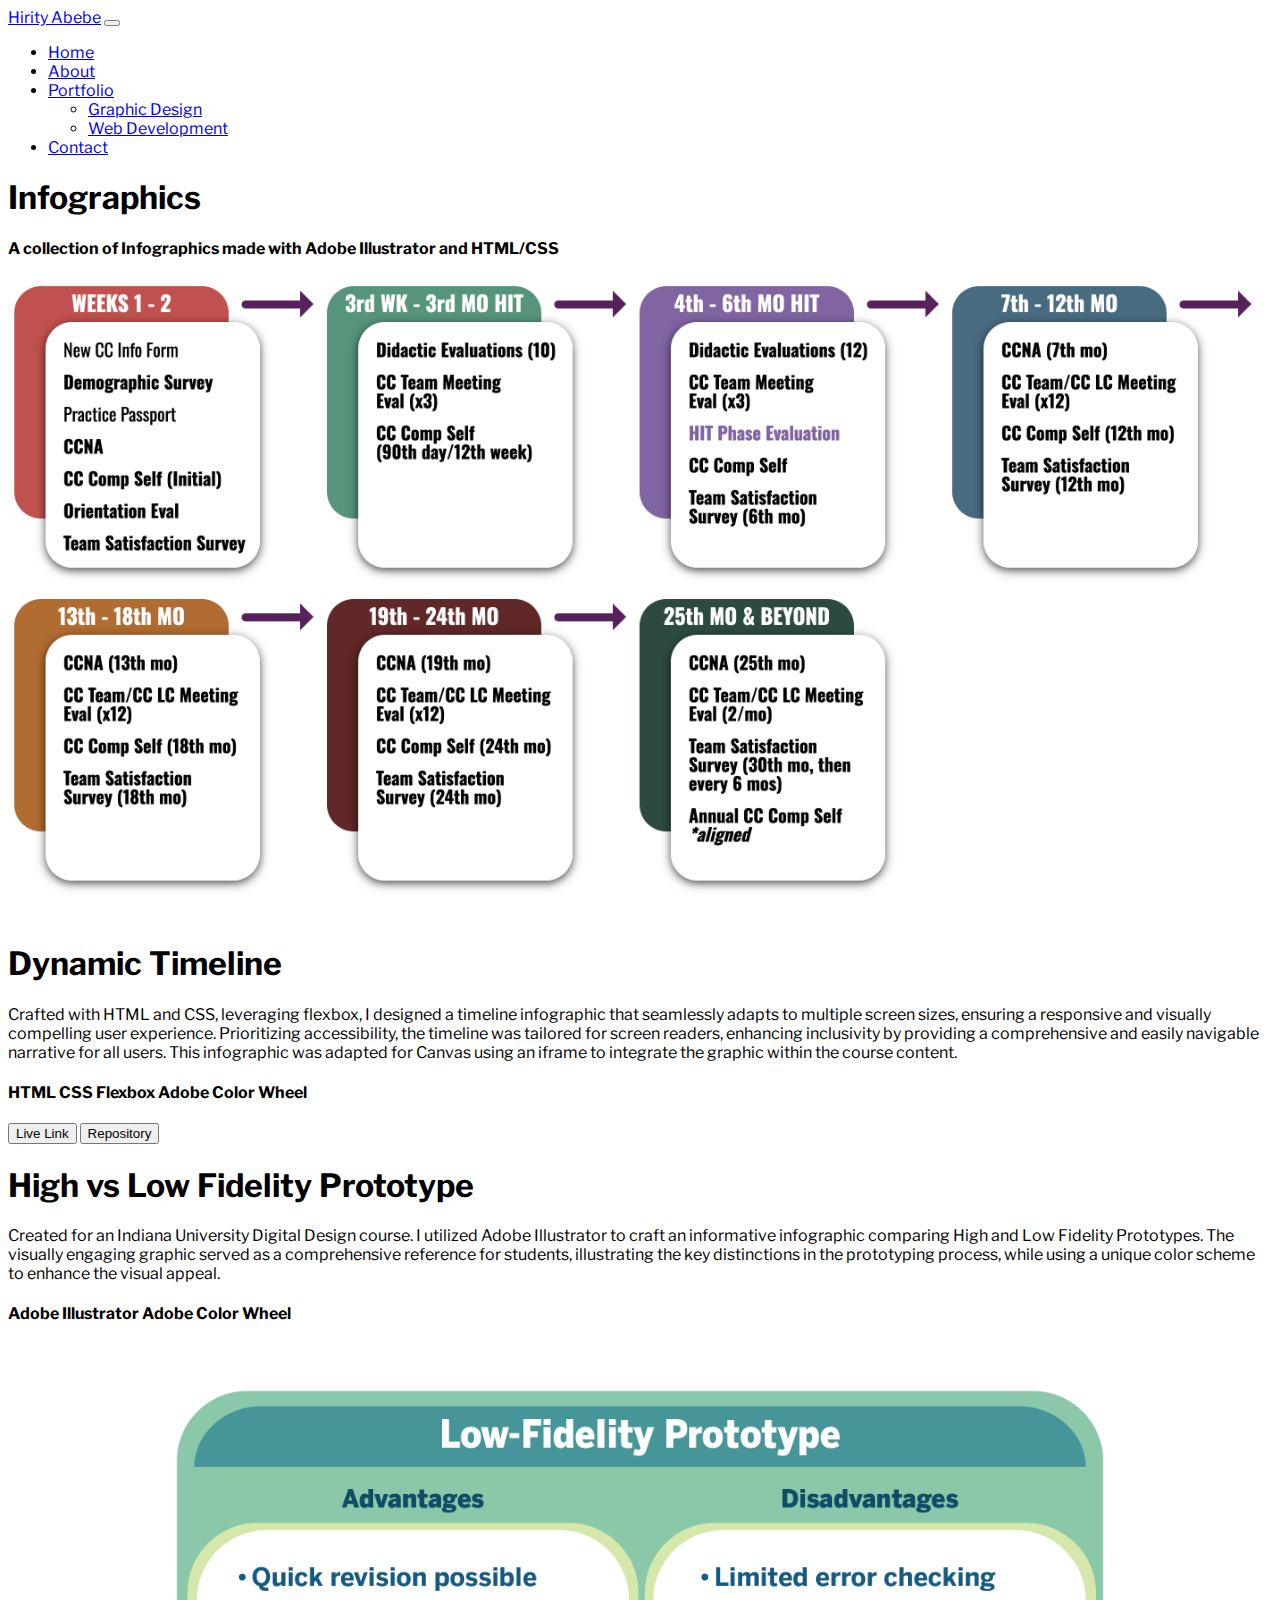
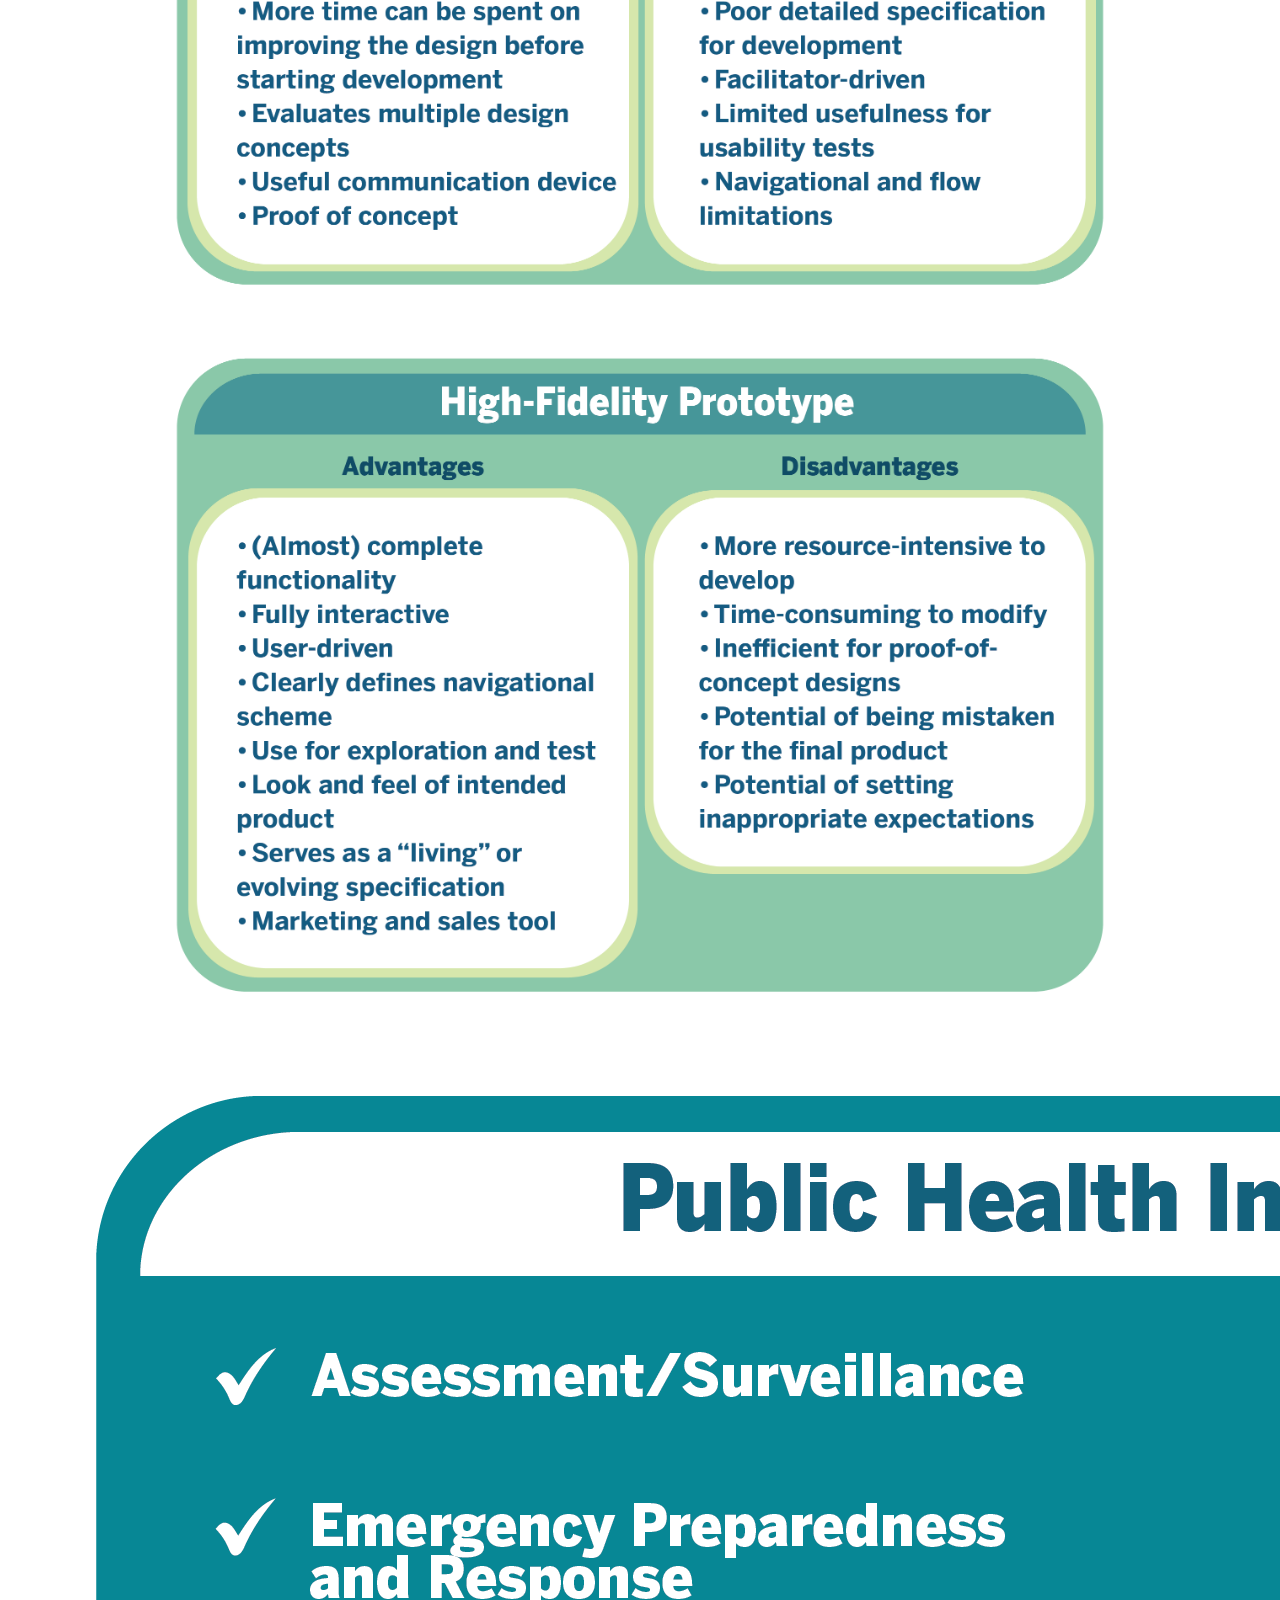
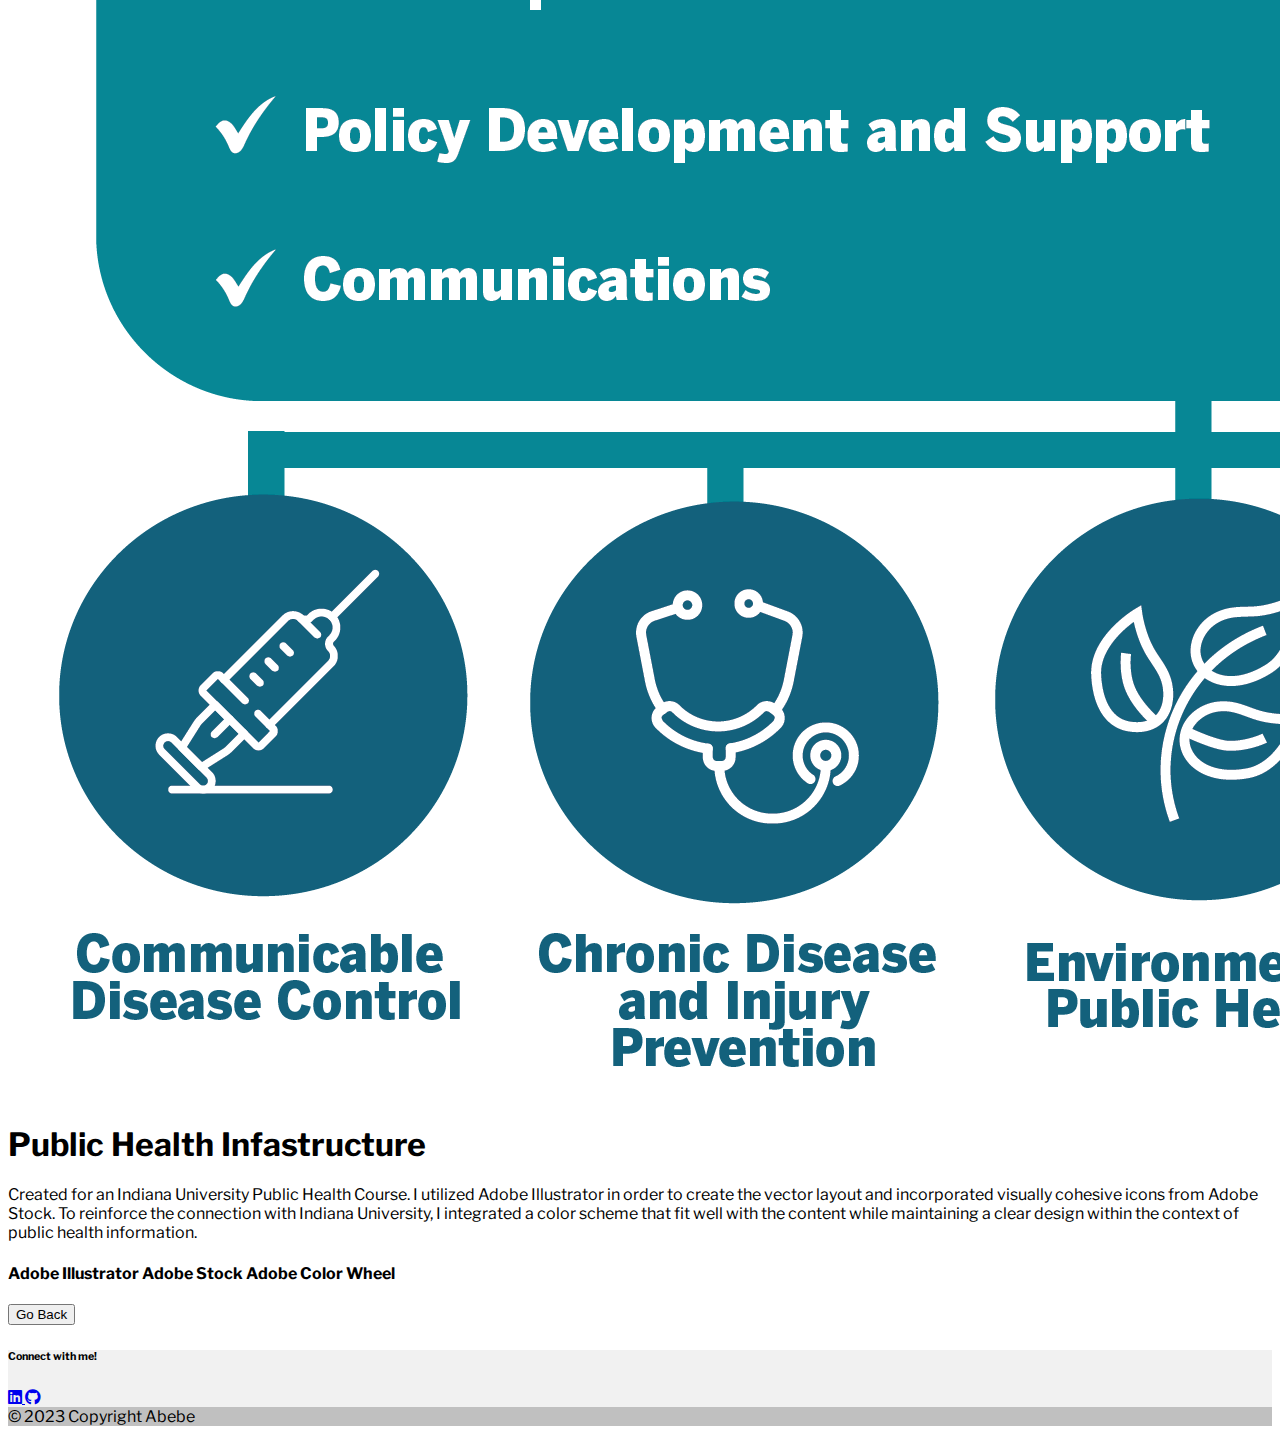
<file: infographics.html>
<!DOCTYPE html>
<html lang="en">
<head>
    <meta charset="UTF-8">
    <meta name="viewport" content="width=device-width, initial-scale=1.0">
    <title>Infographics</title>
    <link rel="stylesheet" href="https://fonts.googleapis.com/css?family=Libre+Franklin">
    <link href="https://cdn.jsdelivr.net/npm/bootstrap@5.3.2/dist/css/bootstrap.min.css" 
        rel="stylesheet" 
        integrity="sha384-T3c6CoIi6uLrA9TneNEoa7RxnatzjcDSCmG1MXxSR1GAsXEV/Dwwykc2MPK8M2HN" 
        crossorigin="anonymous" />

    <link
        rel="stylesheet"
        href="https://cdn.jsdelivr.net/npm/bootstrap-icons@1.10.3/font/bootstrap-icons.css"
      />

    <script src="https://cdn.jsdelivr.net/npm/bootstrap@5.3.2/dist/js/bootstrap.bundle.min.js" 
        integrity="sha384-C6RzsynM9kWDrMNeT87bh95OGNyZPhcTNXj1NW7RuBCsyN/o0jlpcV8Qyq46cDfL" 
        crossorigin="anonymous">
    </script>
    <link rel="stylesheet" href="https://cdnjs.cloudflare.com/ajax/libs/font-awesome/6.4.2/css/all.min.css" />

    <link rel="stylesheet" href="portfolio-styles.css">
</head>
<body>
<!-- nav -->
<nav class="navbar navbar-expand-lg sticky-top bg-light">
    <div class="container-fluid">
      <a class="navbar-brand" href="index.html">Hirity Abebe</a>
      <button class="navbar-toggler" type="button" data-bs-toggle="collapse" data-bs-target="#navbarSupportedContent" aria-controls="navbarSupportedContent" aria-expanded="false" aria-label="Toggle navigation">
        <span class="navbar-toggler-icon"></span>
      </button>
      <div class="collapse navbar-collapse" id="navbarSupportedContent">
        <ul class="navbar-nav ms-auto mb-2 mb-lg-0">
          <li class="nav-item">
            <a class="nav-link" aria-current="page" href="index.html">Home</a>
          </li>
          <li class="nav-item">
            <a class="nav-link" href="index.html">About</a>
          </li>
          <li class="nav-item dropdown">
            <a class="nav-link dropdown-toggle" href="#" role="button" data-bs-toggle="dropdown" aria-expanded="false">
              Portfolio
            </a>
            <ul class="dropdown-menu">
              <li><a class="dropdown-item" href="design.html">Graphic Design</a></li>
              <li><a class="dropdown-item" href="webDevelopment.html">Web Development</a></li>
              
            </ul>
          </li>
  
          <li class="nav-item">
            <a class="nav-link" href="contact.html">Contact</a>
          </li>
        </ul>
      </div>
    </div>
  </nav>

  <!-- Body -->
  <div class="container">
    <!-- Title -->
    <div class="row text-center">
      <div class="col py-3">
        <h1 class="display-1">Infographics</h1>
        <h4 class="h4 m-4">
          A collection of Infographics made with Adobe Illustrator and HTML/CSS <br> </h4>
        
      </div>
    </div>

    <!-- infographic 4 -->
    <div class="row mb-5"> 

      <div class="col-md-6 col-lg-7 col-xl-7">
       
        <image src="images/infographics/Timeline-Infographic-01.png" style="width:100%; height: auto;" alt="Timeline Infographic"></image>
      </div>
          
      <div class="col-md-6 col-lg-5 col-xl-5 cocktail-app-image">
        <h1 class="h1">Dynamic Timeline
        </h1>
        <p>Crafted with HTML and CSS, leveraging flexbox, I designed a timeline infographic that seamlessly adapts to multiple screen sizes, ensuring a responsive and visually compelling user experience. Prioritizing accessibility, the timeline was tailored for screen readers, enhancing inclusivity by providing a comprehensive and easily navigable narrative for all users. This infographic was adapted for Canvas using an iframe to integrate the graphic within the course content.
           </p>
          <div class="skill-badges d-inline">
            <h4 class="h4 p-4">
            <span class="badge bg-secondary m-1">HTML</span>
            <span class="badge bg-secondary m-1">CSS</span>
            <span class="badge bg-secondary m-1">Flexbox</span>
            <span class="badge bg-secondary m-1">Adobe Color Wheel</span>
            </h4>
            <a href="https://hiritya.github.io/Infographic-Timeline/" target="_blank" class="m-2"><button type="button" class="btn btn-outline-primary btn-lg" role="button">
              Live Link
            </button></a>
          <a href="https://github.com/hiritya/Infographic-Timeline" target="_blank" class="m-2"><button type="button" class="btn btn-outline-primary btn-lg" role="button">
              Repository
            </button></a>
            
          </div>
      </div>
      
    </div>

     <!-- Infographic 2 -->
     <div class="row mb-5"> 

      
          
      <div class="col-md-6 col-lg-5 col-xl-5 cocktail-app-image">
        <h1 class="h1">High vs Low Fidelity Prototype
        </h1>
        <p>Created for an Indiana University Digital Design course. I utilized Adobe Illustrator to craft an informative infographic comparing High and Low Fidelity Prototypes. The visually engaging graphic served as a comprehensive reference for students, illustrating the key distinctions in the prototyping process, while using a unique color scheme to enhance the visual appeal. 
           </p>
          <div class="skill-badges d-inline">
            <h4 class="h4 p-4">
            <span class="badge bg-secondary m-1">Adobe Illustrator</span>
            <span class="badge bg-secondary m-1">Adobe Color Wheel</span>
            </h4>
            
          </div>
      </div>
      <div class="col-md-6 col-lg-7 col-xl-7">
       
        <image src="images/infographics/prototype.png" style="width:100%; height: auto;" alt="Shaken and Stirred App Image"></image>
    </div>
      
    </div>
    
    <!-- Infographic One -->
    <div class="row mb-5"> 
          
      <div class="col-md-6 col-lg-7 col-xl-7 cocktail-app-image">
        <image src="images/infographics/M1-PH Infrastructure-graphic-blue.png" class="img-fluid"alt="Public Intrastructure Graphic"></image>
      </div>
      <div class="col-md-6 col-lg-5 col-xl-5">
        <h1 class="h1">Public Health Infastructure
        </h1>
        <p>Created for an Indiana University Public Health Course. I utilized Adobe Illustrator in order to create the vector layout and incorporated visually cohesive icons from Adobe Stock. To reinforce the connection with Indiana University, I integrated a color scheme that fit well with the content while maintaining a clear design within the context of public health information.
          </p>
          <div class="skill-badges d-inline">
            <h4 class="h4 p-4">
            <span class="badge bg-secondary m-1">Adobe Illustrator</span>
            <span class="badge bg-secondary m-1">Adobe Stock</span>
            <span class="badge bg-secondary m-1">Adobe Color Wheel</span>
            </h4>
            
          </div>
        </a>
      </div>
    </div>

    

    <!-- Infographic 3 -->
    <!-- <div class="row mb-5"> 
          
      <div class="col-md-6 col-lg-7 col-xl-7 cocktail-app-image">
        <image src="images/infographics/P504-PolicymakingProcess.png" style="width:100%; height: auto;" alt="Policymaking Process image"></image>
      </div>
      <div class="col-md-6 col-lg-5 col-xl-5">
        <h1 class="h1">Policymaking Process
        </h1>
        <p>Created for an Indiana University Political Science Course. I used Adobe Illustrator to create a chart that represents the policymaking process, working closely with the Instructional Designer to ensure its accuracy and clarity. Additionally, used Indiana University’s distinctive color branding. </p>
          <div class="skill-badges d-inline">
            <h4 class="h4 p-4">
            <span class="badge bg-secondary m-1">Adobe Illustrator</span>
            
            <span class="badge bg-secondary m-1">Adobe Color Wheel</span>
            </h4>
            
          </div>
        </a>
      </div>
    </div> -->

    

    <!-- Go Back Button -->
    <div class="row my-4">
      <div class="col">
        <a href="design.html"><button type="button" class="btn btn-outline-secondary btn-lg" role="button">
          Go Back
        </button></a>
      </div>
    </div>

  </div>

  <!-- Footer -->

  <footer class="text-center text-white" style="background-color: #f1f1f1;">
      
    <div class="container pt-4">
      
      <section class="mb-1">
        
        <h6 class="text-dark">Connect with me!</h6>
        
        <a
          class="btn btn-link btn-floating btn-lg text-dark m-1"
          href="https://www.linkedin.com/in/hirity-abebe/"
          role="button"
          data-mdb-ripple-color="dark"
          >  <i class="fab fa-linkedin"></i>
          </a>

       
        <a
          class="btn btn-link btn-floating btn-lg text-dark m-1"
          href="https://github.com/hiritya"
          role="button"
          data-mdb-ripple-color="dark"
          ><i class="fab fa-github"></i
        ></a>
      </section>
      
    </div>
    
  
    
    <div class="text-center text-dark p-3" style="background-color: rgba(0, 0, 0, 0.2);">
      © 2023 Copyright Abebe
      
    </div>
    
  </footer>
  <script src="enabler.js" defer></script>
    
</body>
</html>
</file>
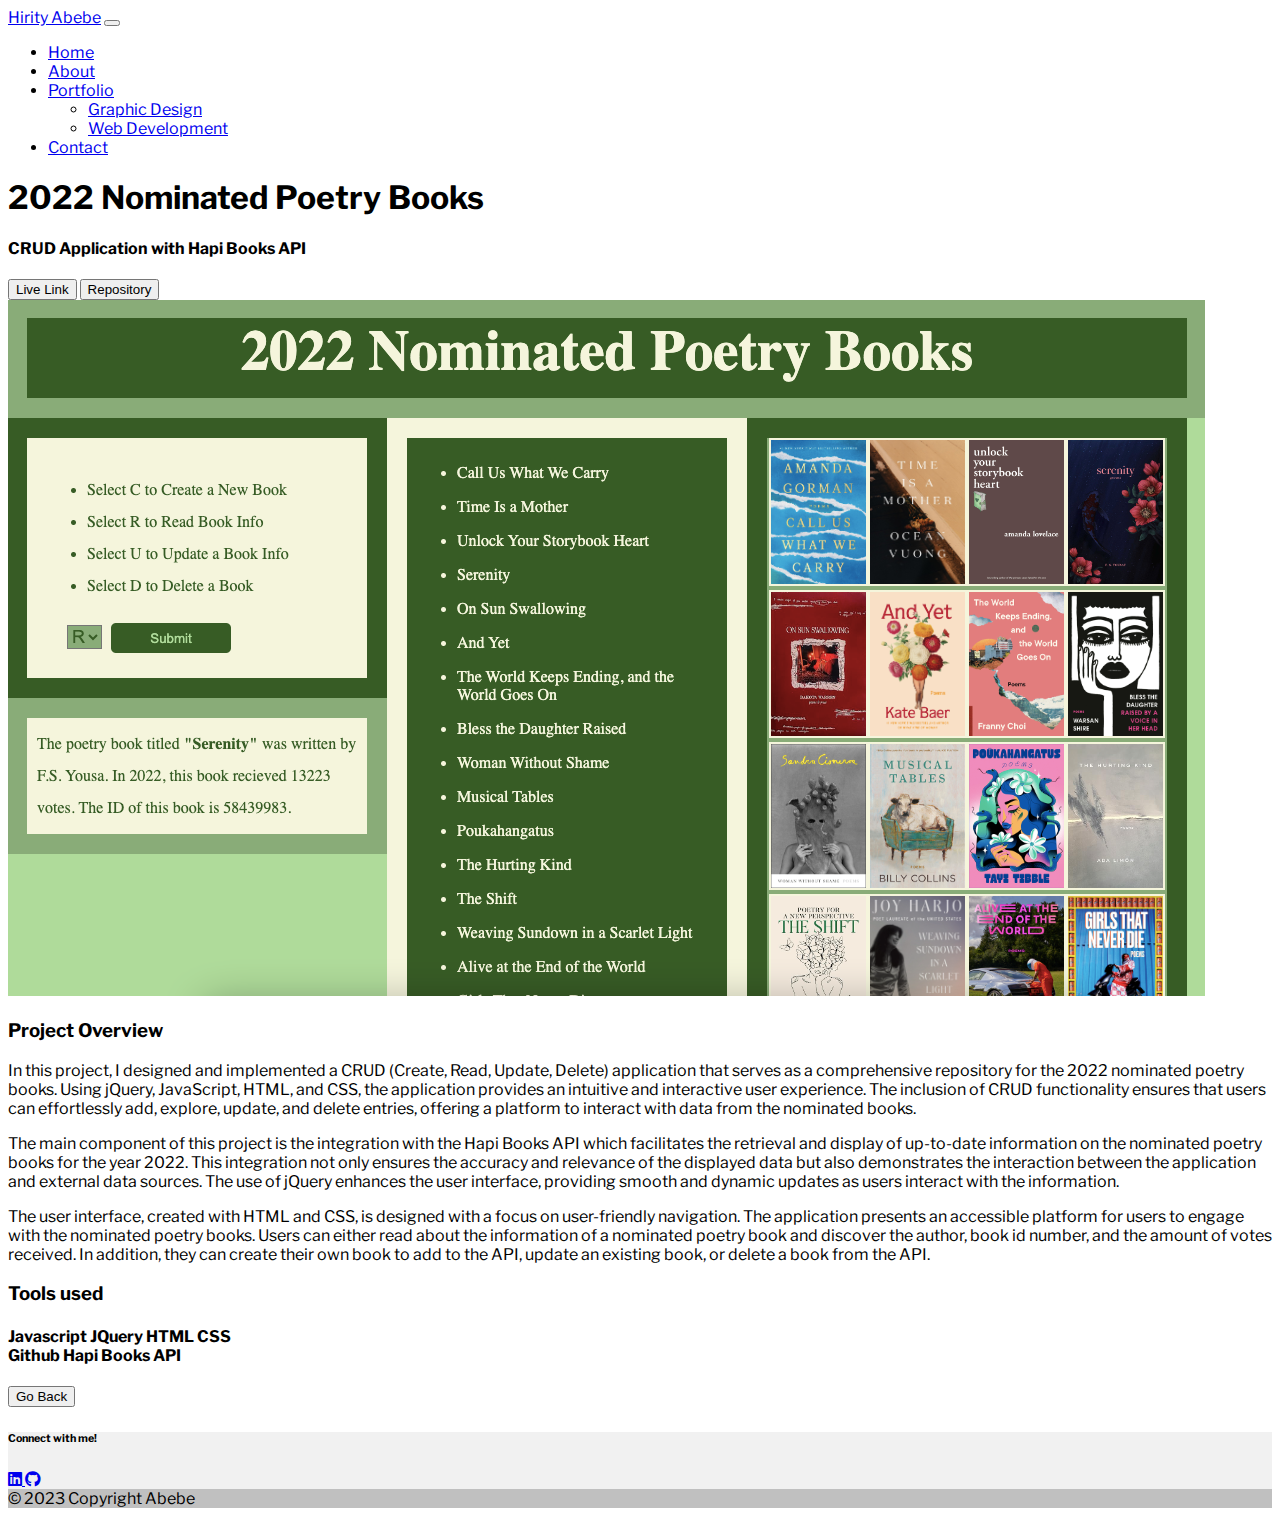
<file: poetryCRUD.html>
<!DOCTYPE html>
<html lang="en">
<head>
    <meta charset="UTF-8">
    <meta name="viewport" content="width=device-width, initial-scale=1.0">
    <title>2022 Poetry Books</title>
    <link rel="stylesheet" href="https://fonts.googleapis.com/css?family=Libre+Franklin">
    <link rel="stylesheet" href="https://cdnjs.cloudflare.com/ajax/libs/font-awesome/6.4.2/css/all.min.css" />

    <link href="https://cdn.jsdelivr.net/npm/bootstrap@5.3.2/dist/css/bootstrap.min.css" 
        rel="stylesheet" 
        integrity="sha384-T3c6CoIi6uLrA9TneNEoa7RxnatzjcDSCmG1MXxSR1GAsXEV/Dwwykc2MPK8M2HN" 
        crossorigin="anonymous" />

    <link
        rel="stylesheet"
        href="https://cdn.jsdelivr.net/npm/bootstrap-icons@1.10.3/font/bootstrap-icons.css"
      />

    <script src="https://cdn.jsdelivr.net/npm/bootstrap@5.3.2/dist/js/bootstrap.bundle.min.js" 
        integrity="sha384-C6RzsynM9kWDrMNeT87bh95OGNyZPhcTNXj1NW7RuBCsyN/o0jlpcV8Qyq46cDfL" 
        crossorigin="anonymous">
    </script>
     <link rel="stylesheet" href="https://cdnjs.cloudflare.com/ajax/libs/font-awesome/6.4.2/css/all.min.css" />
    <link rel="stylesheet" href="portfolio-styles.css">
</head>
<body>
    <nav class="navbar navbar-expand-lg bg-light">
        <div class="container-fluid">
          <a class="navbar-brand" href="index.html">Hirity Abebe</a>
          <button class="navbar-toggler" type="button" data-bs-toggle="collapse" data-bs-target="#navbarSupportedContent" aria-controls="navbarSupportedContent" aria-expanded="false" aria-label="Toggle navigation">
            <span class="navbar-toggler-icon"></span>
          </button>
          <div class="collapse navbar-collapse" id="navbarSupportedContent">
            <ul class="navbar-nav ms-auto mb-2 mb-lg-0">
              <li class="nav-item">
                <a class="nav-link active" aria-current="page" href="index.html">Home</a>
              </li>
              <li class="nav-item">
                <a class="nav-link" href="index.html">About</a>
              </li>
              <li class="nav-item dropdown">
                <a class="nav-link dropdown-toggle" href="#" role="button" data-bs-toggle="dropdown" aria-expanded="false">
                  Portfolio
                </a>
                <ul class="dropdown-menu">
                  <li><a class="dropdown-item" href="design.html">Graphic Design</a></li>
                  <li><a class="dropdown-item" href="webDevelopment.html">Web Development</a></li>
                 
                </ul>
              </li>
      
              <li class="nav-item">
                <a class="nav-link" href="contact.html">Contact</a>
              </li>
            </ul>
          </div>
        </div>
      </nav>

      <div class="container">
        <!-- Title -->
        <div class="row text-center">
          <div class="col py-3">
            <h1 class="display-1">2022 Nominated Poetry Books</h1>
            <h4 class="h4 m-3">
              CRUD Application with Hapi Books API <br> </h4>
              <a href="https://hiritya.github.io/2022-Poetry-Book-Nominations/" target="_blank" class="m-2"><button type="button" class="btn btn-outline-primary btn-lg" role="button">
                  Live Link
                </button></a>
              <a href="https://github.com/hiritya/2022-Poetry-Book-Nominations" target="_blank" class="m-2"><button type="button" class="btn btn-outline-primary btn-lg" role="button">
                  Repository
                </button></a>
            
          </div>
        </div>
        <!-- Image -->
        <div class="row my-4 text-center">
          <div class="col col-md-12 mb-4 cocktail-app-image">
            <image src="images/webProjects/Book.png" alt="2022 Poetry Nominations Webpage" class="img-fluid border border-dark rounded"></image>
          </div>
        </div>

        <!-- Description -->
        <div class="row">
          <div class="col-md-6"> 
            <h3>Project Overview</h3>
            <p>In this project, I designed and implemented a CRUD (Create, Read, Update, Delete) application that serves as a comprehensive repository for the 2022 nominated poetry books. 
              Using jQuery, JavaScript, HTML, and CSS, the application provides an intuitive and interactive user experience. The inclusion of CRUD functionality ensures that users can effortlessly add, explore, update, and delete entries, offering a platform to interact with data from the nominated books.
            </p>
            <p>The main component of this project is the integration with the Hapi Books API which facilitates the retrieval and display of up-to-date information on the nominated poetry books for the year 2022. 
              This integration not only ensures the accuracy and relevance of the displayed data but also demonstrates the interaction between the application and external data sources. The use of jQuery enhances the user interface, providing smooth and dynamic updates as users interact with the information.</p>
            <p>
              The user interface, created with HTML and CSS, is designed with a focus on user-friendly navigation. The application presents an accessible platform for users to engage with the nominated poetry books. 
              Users can either read about the information of a nominated poetry book and discover the author, book id number, and the amount of votes received. In addition, they can create their own book to add to the API, update an existing book, or delete a book from the API. 
            </p>
          </div>

          <div class="col-md-6">
            <h3> Tools used</h3>
            <div class="skill-badges d-inline">
              <h4 class="h4 p-4">
              <span class="badge bg-secondary m-1">Javascript</span>
              <span class="badge bg-secondary m-1">JQuery</span>
              <span class="badge bg-secondary m-1">HTML</span>
              <span class="badge bg-secondary m-1">CSS</span>
               <br />
              <span class="badge bg-secondary m-1">Github</span>
              <span class="badge bg-secondary m-1">Hapi Books API</span>
              </h4>
              
            </div>
          </div>
        </div>

        <!-- Go Back Button -->
        <div class="row my-4">
          <div class="col">
            <a href="webDevelopment.html"><button type="button" class="btn btn-outline-secondary btn-lg" role="button">
              Go Back
            </button></a>
          </div>
        </div>

      </div>

      <footer class="text-center text-white" style="background-color: #f1f1f1;">
      
        <div class="container pt-4">
          
          <section class="mb-1">
            
            <h6 class="text-dark">Connect with me!</h6>
            
            <a
              class="btn btn-link btn-floating btn-lg text-dark m-1"
              href="https://www.linkedin.com/in/hirity-abebe/"
              role="button"
              data-mdb-ripple-color="dark"
              >  <i class="fab fa-linkedin"></i>
              </a>
  
           
            <a
              class="btn btn-link btn-floating btn-lg text-dark m-1"
              href="https://github.com/hiritya"
              role="button"
              data-mdb-ripple-color="dark"
              ><i class="fab fa-github"></i
            ></a>
          </section>
          
        </div>
        
        <div class="text-center text-dark p-3" style="background-color: rgba(0, 0, 0, 0.2);">
          © 2023 Copyright Abebe
          
        </div>
        
      </footer>
    
      
      
      
    
</body>
</html>
</file>
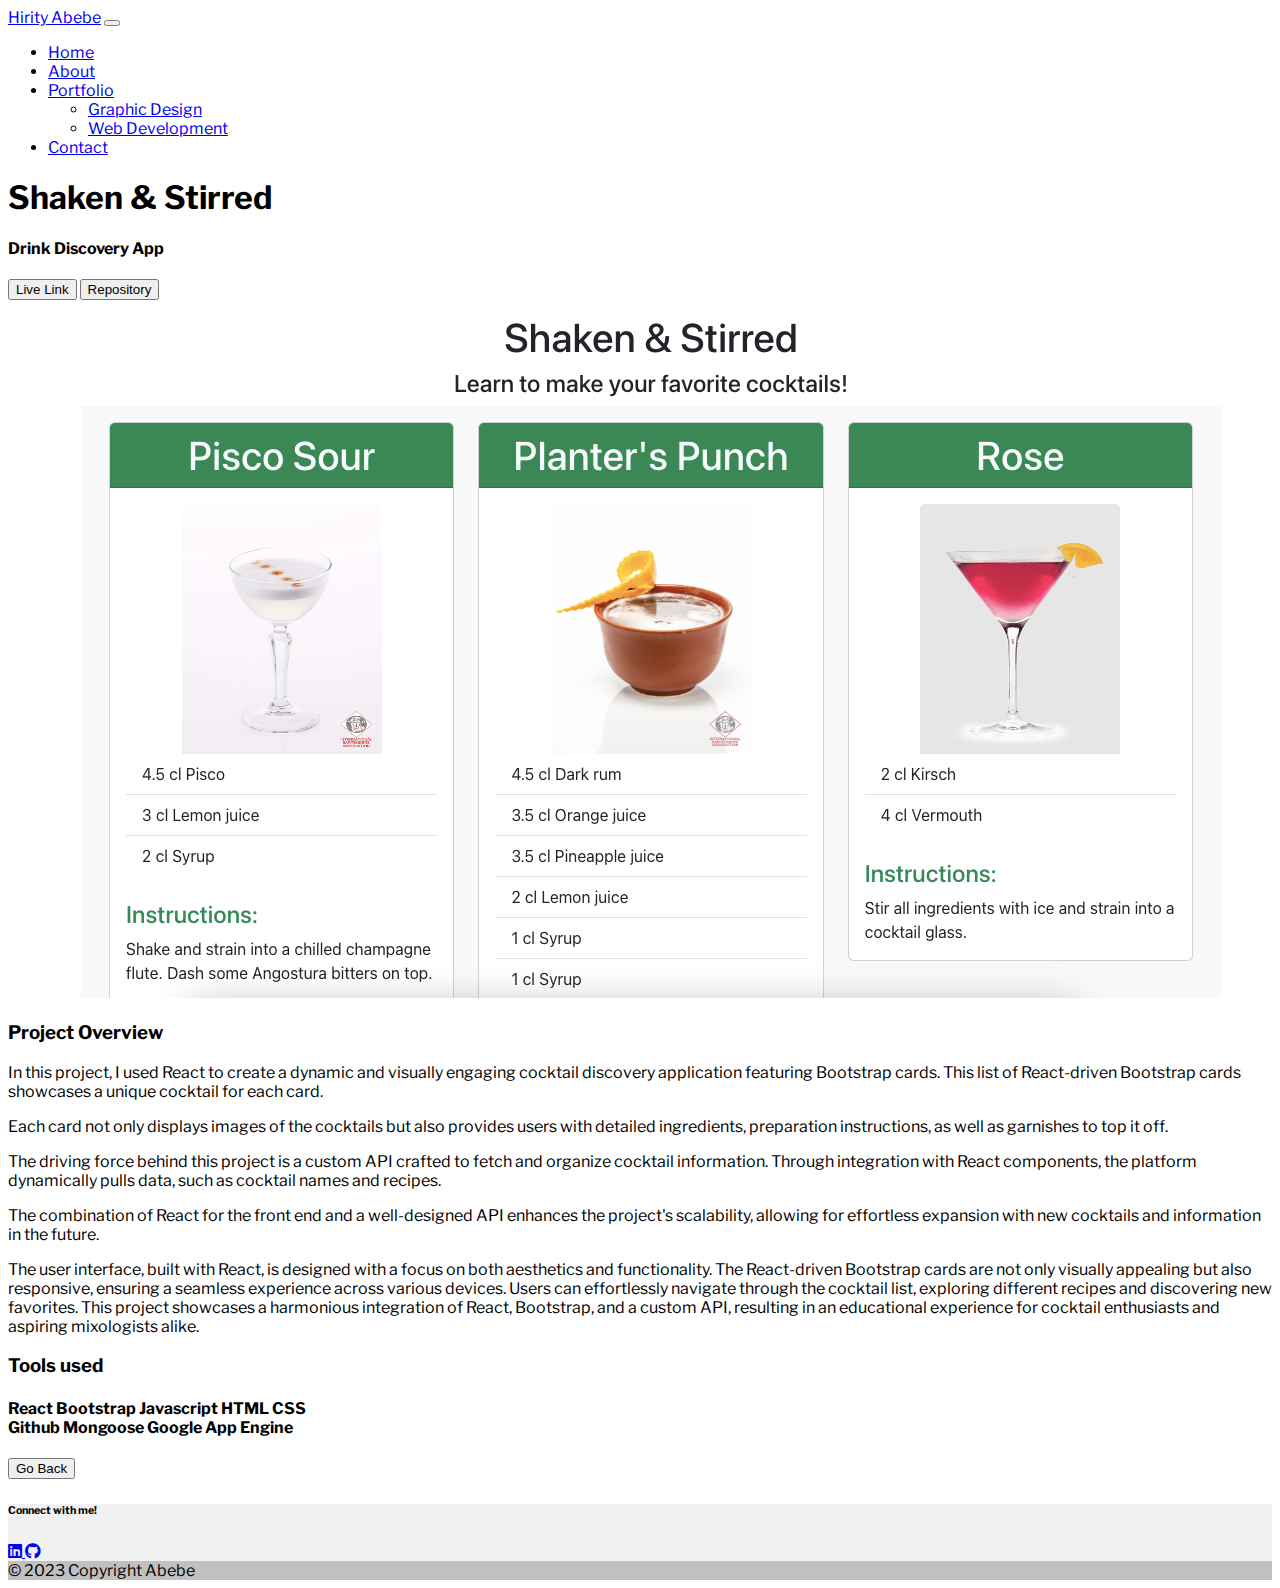
<file: shakenStirred.html>
<!DOCTYPE html>
<html lang="en">
<head>
    <meta charset="UTF-8">
    <meta name="viewport" content="width=device-width, initial-scale=1.0">
    <title>Shaken & Stirred</title>
    <link rel="stylesheet" href="https://fonts.googleapis.com/css?family=Libre+Franklin">
    <link rel="stylesheet" href="https://cdnjs.cloudflare.com/ajax/libs/font-awesome/6.4.2/css/all.min.css" />

    <link href="https://cdn.jsdelivr.net/npm/bootstrap@5.3.2/dist/css/bootstrap.min.css" 
        rel="stylesheet" 
        integrity="sha384-T3c6CoIi6uLrA9TneNEoa7RxnatzjcDSCmG1MXxSR1GAsXEV/Dwwykc2MPK8M2HN" 
        crossorigin="anonymous" />

    <link
        rel="stylesheet"
        href="https://cdn.jsdelivr.net/npm/bootstrap-icons@1.10.3/font/bootstrap-icons.css"
      />

    <script src="https://cdn.jsdelivr.net/npm/bootstrap@5.3.2/dist/js/bootstrap.bundle.min.js" 
        integrity="sha384-C6RzsynM9kWDrMNeT87bh95OGNyZPhcTNXj1NW7RuBCsyN/o0jlpcV8Qyq46cDfL" 
        crossorigin="anonymous">
    </script>
     <link rel="stylesheet" href="https://cdnjs.cloudflare.com/ajax/libs/font-awesome/6.4.2/css/all.min.css" />
    <link rel="stylesheet" href="portfolio-styles.css">
</head>
<body>
    <nav class="navbar navbar-expand-lg bg-light">
        <div class="container-fluid">
          <a class="navbar-brand" href="index.html">Hirity Abebe</a>
          <button class="navbar-toggler" type="button" data-bs-toggle="collapse" data-bs-target="#navbarSupportedContent" aria-controls="navbarSupportedContent" aria-expanded="false" aria-label="Toggle navigation">
            <span class="navbar-toggler-icon"></span>
          </button>
          <div class="collapse navbar-collapse" id="navbarSupportedContent">
            <ul class="navbar-nav ms-auto mb-2 mb-lg-0">
              <li class="nav-item">
                <a class="nav-link active" aria-current="page" href="index.html">Home</a>
              </li>
              <li class="nav-item">
                <a class="nav-link" href="index.html">About</a>
              </li>
              <li class="nav-item dropdown">
                <a class="nav-link dropdown-toggle" href="#" role="button" data-bs-toggle="dropdown" aria-expanded="false">
                  Portfolio
                </a>
                <ul class="dropdown-menu">
                  <li><a class="dropdown-item" href="design.html">Graphic Design</a></li>
                  <li><a class="dropdown-item" href="webDevelopment.html">Web Development</a></li>
                  
                </ul>
              </li>
      
              <li class="nav-item">
                <a class="nav-link" href="contact.html">Contact</a>
              </li>
            </ul>
          </div>
        </div>
      </nav>

      <div class="container">
        <!-- Title -->
        <div class="row text-center">
          <div class="col py-3">
            <h1 class="display-1">Shaken & Stirred</h1>
            <h4 class="h4 m-4">
              Drink Discovery App <br> </h4>
              <a href="https://client-dot-shaken-stirred-313.uc.r.appspot.com/" target="_blank" class="m-2"><button type="button" class="btn btn-outline-primary btn-lg" role="button">
                  Live Link
                </button></a>
              <a href="https://github.com/hiritya/Shaken-Stirred" target="_blank" class="m-2"><button type="button" class="btn btn-outline-primary btn-lg" role="button">
                  Repository
                </button></a>
            
          </div>
        </div>
        <!-- Image -->
        <div class="row my-4 text-center">
          <div class="col col-md-12 mb-4 cocktail-app-image">
            <image src="images/webProjects/shaken-stirred.png"  alt="Shaken & Stirred App Image" class="img-fluid border border-dark rounded"></image>
          </div>
        </div>

        <!-- Description -->
        <div class="row">
          <div class="col-md-6">
              <h3>Project Overview</h3>
              <p>In this project, I used React to create a dynamic and visually engaging cocktail discovery application featuring Bootstrap cards. This list of React-driven Bootstrap cards showcases a unique cocktail for each card.</p>
              <p>Each card not only displays images of the cocktails but also provides users with detailed ingredients, preparation instructions, as well as garnishes to top it off.</p>
              <p>The driving force behind this project is a custom API crafted to fetch and organize cocktail information. Through integration with React components, the platform dynamically pulls data, such as cocktail names and recipes.</p>
              <p>The combination of React for the front end and a well-designed API enhances the project's scalability, allowing for effortless expansion with new cocktails and information in the future.</p>
              <p>The user interface, built with React, is designed with a focus on both aesthetics and functionality. The React-driven Bootstrap cards are not only visually appealing but also responsive, ensuring a seamless experience across various devices. Users can effortlessly navigate through the cocktail list, exploring different recipes and discovering new favorites. This project showcases a harmonious integration of React, Bootstrap, and a custom API, resulting in an educational experience for cocktail enthusiasts and aspiring mixologists alike.</p>
          </div>
      
          <div class="col-md-6">
              <h3>Tools used</h3>
              <div class="skill-badges d-inline">
                  <h4 class="h4 p-4">
                      <span class="badge bg-secondary m-1">React</span>
                      <span class="badge bg-secondary m-1">Bootstrap</span>
                      <span class="badge bg-secondary m-1">Javascript</span>
                      <span class="badge bg-secondary m-1">HTML</span>
                      <span class="badge bg-secondary m-1">CSS</span>
                      <br />
                      <span class="badge bg-secondary m-1">Github</span>
                      <span class="badge bg-secondary m-1">Mongoose</span>
                      <span class="badge bg-secondary m-1">Google App Engine</span>
                  </h4>
              </div>
          </div>
      </div>
      

        <!-- Go Back Button -->
        <div class="row my-4">
          <div class="col">
            <a href="webDevelopment.html"><button type="button" class="btn btn-outline-secondary btn-lg" role="button">
              Go Back
            </button></a>
          </div>
        </div>

      </div>

      <footer class="text-center text-white" style="background-color: #f1f1f1;">
      
        <div class="container pt-4">
          
          <section class="mb-1">
            
            <h6 class="text-dark">Connect with me!</h6>
            
            <a
              class="btn btn-link btn-floating btn-lg text-dark m-1"
              href="https://www.linkedin.com/in/hirity-abebe/"
              role="button"
              data-mdb-ripple-color="dark"
              >  <i class="fab fa-linkedin"></i>
              </a>
  
           
            <a
              class="btn btn-link btn-floating btn-lg text-dark m-1"
              href="https://github.com/hiritya"
              role="button"
              data-mdb-ripple-color="dark"
              ><i class="fab fa-github"></i
            ></a>
          </section>
          
        </div>
        
        <div class="text-center text-dark p-3" style="background-color: rgba(0, 0, 0, 0.2);">
          © 2023 Copyright Abebe
          
        </div>
        
      </footer>
    
      
      
      
    
</body>
</html>
</file>
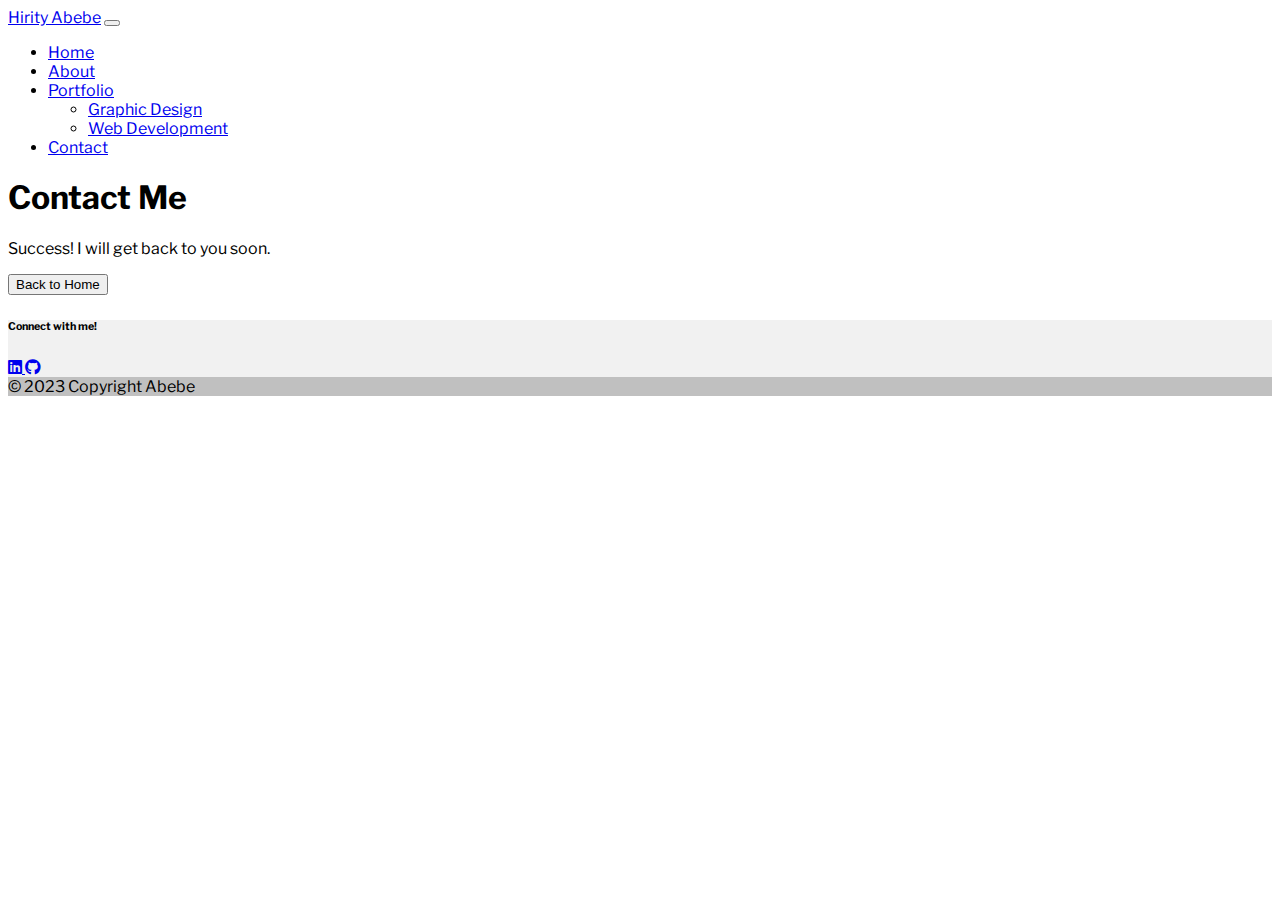
<file: success.html>
<!DOCTYPE html>
<html lang="en">
<head>
    <meta charset="UTF-8">
    <meta name="viewport" content="width=device-width, initial-scale=1.0">
    <title>Success</title>
    <link rel="stylesheet" href="https://fonts.googleapis.com/css?family=Libre+Franklin">
    <link rel="stylesheet" href="https://cdnjs.cloudflare.com/ajax/libs/font-awesome/6.4.2/css/all.min.css" />

    <link href="https://cdn.jsdelivr.net/npm/bootstrap@5.3.2/dist/css/bootstrap.min.css" 
        rel="stylesheet" 
        integrity="sha384-T3c6CoIi6uLrA9TneNEoa7RxnatzjcDSCmG1MXxSR1GAsXEV/Dwwykc2MPK8M2HN" 
        crossorigin="anonymous" />

    <link
        rel="stylesheet"
        href="https://cdn.jsdelivr.net/npm/bootstrap-icons@1.10.3/font/bootstrap-icons.css"
      />

    <script src="https://cdn.jsdelivr.net/npm/bootstrap@5.3.2/dist/js/bootstrap.bundle.min.js" 
        integrity="sha384-C6RzsynM9kWDrMNeT87bh95OGNyZPhcTNXj1NW7RuBCsyN/o0jlpcV8Qyq46cDfL" 
        crossorigin="anonymous">
    </script>
     <link rel="stylesheet" href="https://cdnjs.cloudflare.com/ajax/libs/font-awesome/6.4.2/css/all.min.css" />
    <link rel="stylesheet" href="portfolio-styles.css">
</head>
<body>
    <nav class="navbar navbar-expand-lg sticky-top bg-light">
        <div class="container-fluid">
          <a class="navbar-brand" href="index.html">Hirity Abebe</a>
          <button class="navbar-toggler" type="button" data-bs-toggle="collapse" data-bs-target="#navbarSupportedContent" aria-controls="navbarSupportedContent" aria-expanded="false" aria-label="Toggle navigation">
            <span class="navbar-toggler-icon"></span>
          </button>
          <div class="collapse navbar-collapse" id="navbarSupportedContent">
            <ul class="navbar-nav ms-auto mb-2 mb-lg-0">
              <li class="nav-item">
                <a class="nav-link" aria-current="page" href="index.html">Home</a>
              </li>
              <li class="nav-item">
                <a class="nav-link" href="index.html">About</a>
              </li>
              <li class="nav-item dropdown">
                <a class="nav-link dropdown-toggle" href="#" role="button" data-bs-toggle="dropdown" aria-expanded="false">
                  Portfolio
                </a>
                <ul class="dropdown-menu">
                    <li><a class="dropdown-item" href="design.html">Graphic Design</a></li>
                  <li><a class="dropdown-item" href="webDevelopment.html">Web Development</a></li>
                </ul>
              </li>
      
              <li class="nav-item">
                <a class="nav-link active" href="contact.html">Contact</a>
              </li>
            </ul>
          </div>
        </div>
      </nav>
    
      <h1 class="display-1 text-center mt-4">Contact Me</h1>

    <!-- Form -->
      <div class="container ">
          <div class="col col-md-6 mx-auto text-center">
            <p>Success! I will get back to you soon.</p>
            <a href="index.html"><button type="button" class="btn btn-outline-secondary btn-lg mb-4" role="button">
                Back to Home
              </button></a>
              </div>
      </div>

      <!-- Footer -->
      <footer class="text-center text-white" style="background-color: #f1f1f1;">
      
        <div class="container pt-4">
          
          <section class="mb-1">
            
            <h6 class="text-dark">Connect with me!</h6>
            
            <a
              class="btn btn-link btn-floating btn-lg text-dark m-1"
              href="https://www.linkedin.com/in/hirity-abebe/"
              role="button"
              data-mdb-ripple-color="dark"
              >  <i class="fab fa-linkedin"></i>
              </a>
  
           
            <a
              class="btn btn-link btn-floating btn-lg text-dark m-1"
              href="https://github.com/hiritya"
              role="button"
              data-mdb-ripple-color="dark"
              ><i class="fab fa-github"></i
            ></a>
          </section>
          
        </div>
        
      
        
        <div class="text-center text-dark p-3" style="background-color: rgba(0, 0, 0, 0.2);">
          © 2023 Copyright Abebe
          
        </div>
        
      </footer>
      
      <script src="enabler.js" defer></script>
    
</body>
</html>
</file>
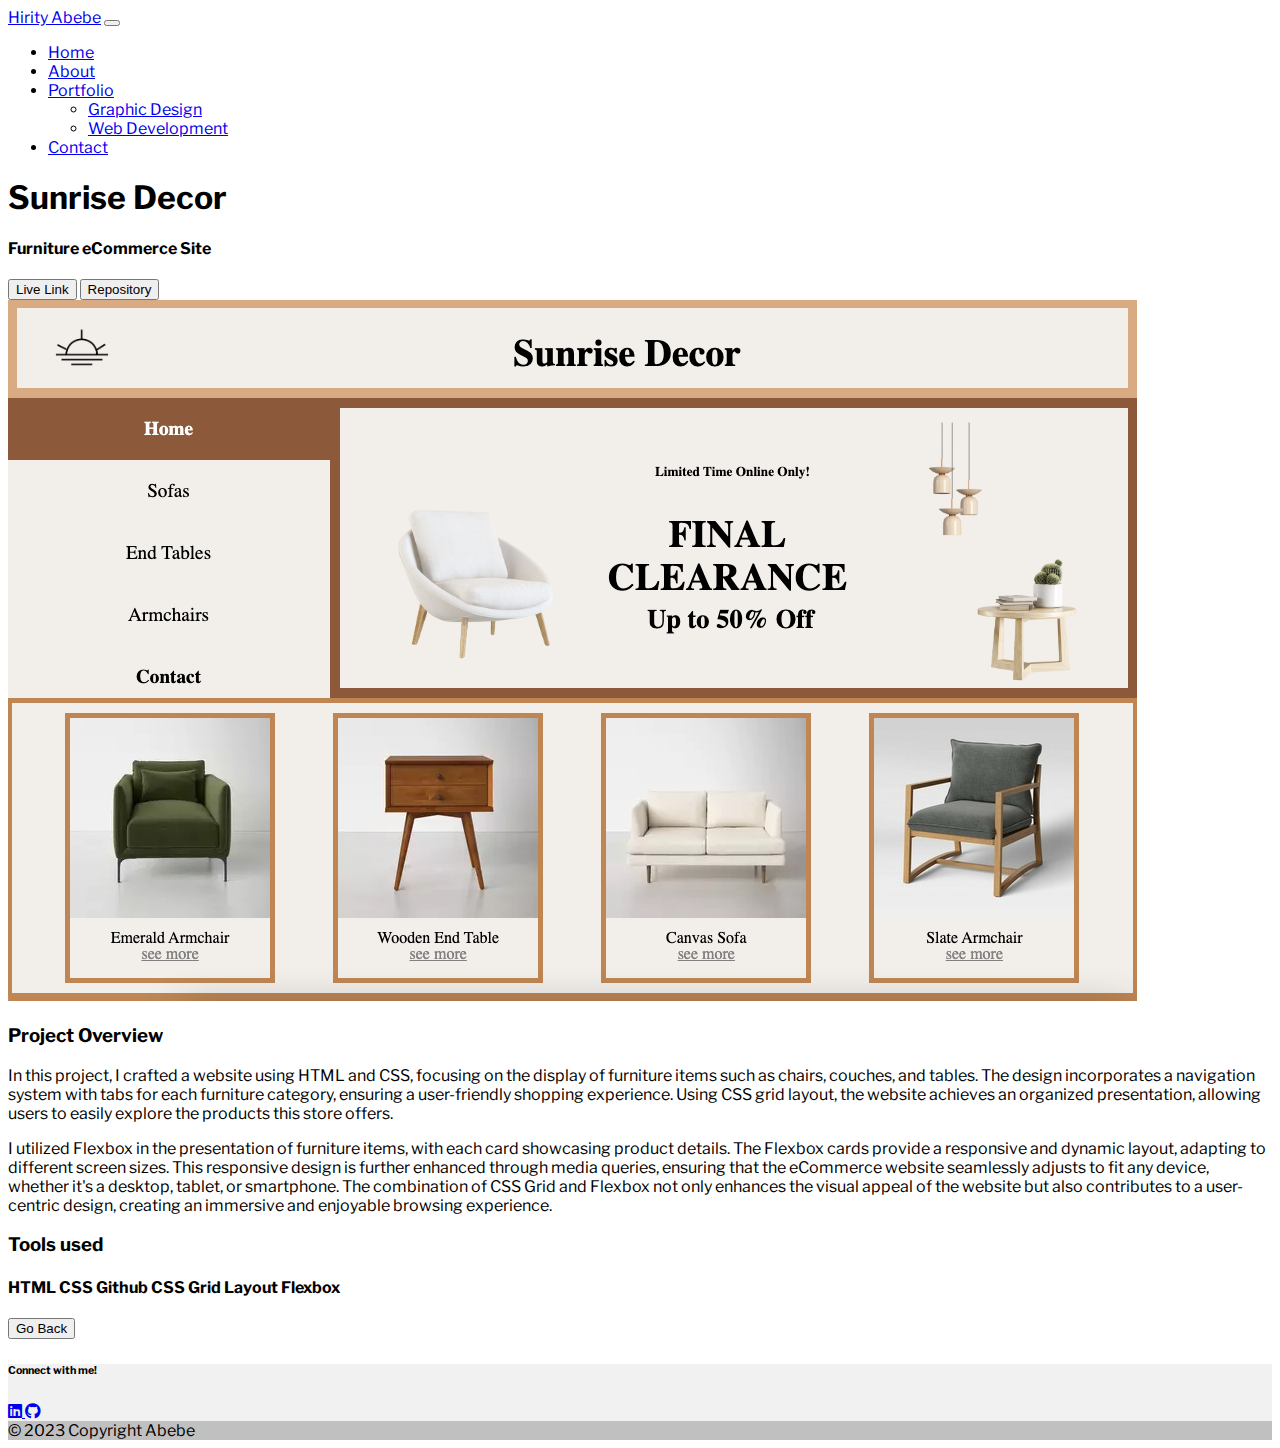
<file: sunriseDecor.html>
<!DOCTYPE html>
<html lang="en">
<head>
    <meta charset="UTF-8">
    <meta name="viewport" content="width=device-width, initial-scale=1.0">
    <title>Sunrise Decor</title>
    <link rel="stylesheet" href="https://fonts.googleapis.com/css?family=Libre+Franklin">
    <link rel="stylesheet" href="https://cdnjs.cloudflare.com/ajax/libs/font-awesome/6.4.2/css/all.min.css" />

    <link href="https://cdn.jsdelivr.net/npm/bootstrap@5.3.2/dist/css/bootstrap.min.css" 
        rel="stylesheet" 
        integrity="sha384-T3c6CoIi6uLrA9TneNEoa7RxnatzjcDSCmG1MXxSR1GAsXEV/Dwwykc2MPK8M2HN" 
        crossorigin="anonymous" />

    <link
        rel="stylesheet"
        href="https://cdn.jsdelivr.net/npm/bootstrap-icons@1.10.3/font/bootstrap-icons.css"
      />

    <script src="https://cdn.jsdelivr.net/npm/bootstrap@5.3.2/dist/js/bootstrap.bundle.min.js" 
        integrity="sha384-C6RzsynM9kWDrMNeT87bh95OGNyZPhcTNXj1NW7RuBCsyN/o0jlpcV8Qyq46cDfL" 
        crossorigin="anonymous">
    </script>
     <link rel="stylesheet" href="https://cdnjs.cloudflare.com/ajax/libs/font-awesome/6.4.2/css/all.min.css" />
    <link rel="stylesheet" href="portfolio-styles.css">
</head>
<body>
    <nav class="navbar navbar-expand-lg bg-light">
        <div class="container-fluid">
          <a class="navbar-brand" href="index.html">Hirity Abebe</a>
          <button class="navbar-toggler" type="button" data-bs-toggle="collapse" data-bs-target="#navbarSupportedContent" aria-controls="navbarSupportedContent" aria-expanded="false" aria-label="Toggle navigation">
            <span class="navbar-toggler-icon"></span>
          </button>
          <div class="collapse navbar-collapse" id="navbarSupportedContent">
            <ul class="navbar-nav ms-auto mb-2 mb-lg-0">
              <li class="nav-item">
                <a class="nav-link active" aria-current="page" href="index.html">Home</a>
              </li>
              <li class="nav-item">
                <a class="nav-link" href="index.html">About</a>
              </li>
              <li class="nav-item dropdown">
                <a class="nav-link dropdown-toggle" href="#" role="button" data-bs-toggle="dropdown" aria-expanded="false">
                  Portfolio
                </a>
                <ul class="dropdown-menu">
                  <li><a class="dropdown-item" href="design.html">Graphic Design</a></li>
                  <li><a class="dropdown-item" href="webDevelopment.html">Web Development</a></li>
                 
                </ul>
              </li>
      
              <li class="nav-item">
                <a class="nav-link" href="contact.html">Contact</a>
              </li>
            </ul>
          </div>
        </div>
      </nav>

      <div class="container">
        <!-- Title -->
        <div class="row text-center">
          <div class="col py-3">
            <h1 class="display-1">Sunrise Decor</h1>
            <h4 class="h4 m-4">
              Furniture eCommerce Site <br> </h4>
              <a href="https://hiritya.github.io/Sunrise-Decor/" target="_blank" class="m-2"><button type="button" class="btn btn-outline-primary btn-lg" role="button">
                  Live Link
                </button></a>
              <a href="https://github.com/hiritya/Sunrise-Decor" target="_blank" class="m-2"><button type="button" class="btn btn-outline-primary btn-lg" role="button">
                  Repository
                </button></a>
            
          </div>
        </div>
        <!-- Image -->
        <div class="row my-4 text-center">
          <div class="col col-md-12 mb-4 cocktail-app-image">
            <image src="images/webProjects/Sunrise.png"  alt="Sunrise Decor Webpage" class="img-fluid border border-dark rounded"></image>
          </div>
        </div>

        <!-- Description -->
        <div class="row">
          <div class="col-md-6"> 
            <h3>Project Overview</h3>
            <p>
              In this project, I crafted a website using HTML and CSS, focusing on the display of furniture items such as chairs, couches, and tables. 
              The design incorporates a navigation system with tabs for each furniture category, ensuring a user-friendly shopping experience. Using CSS grid layout, the website achieves an organized presentation, allowing users to easily explore the products this store offers.
            </p>
            <p>
              I utilized Flexbox in the presentation of furniture items, with each card showcasing product details. The Flexbox cards provide a responsive and dynamic layout, adapting to different screen sizes. This responsive design is further enhanced through media queries, ensuring that the eCommerce website seamlessly adjusts to fit any device, whether it's a desktop, tablet, or smartphone. 
              The combination of CSS Grid and Flexbox not only enhances the visual appeal of the website but also contributes to a user-centric design, creating an immersive and enjoyable browsing experience.
            </p>
          </div>

          <div class="col-md-6">
            <h3> Tools used</h3>
            <div class="skill-badges d-inline">
              <h4 class="h4 p-4">
              <span class="badge bg-secondary m-1">HTML</span>
              <span class="badge bg-secondary m-1">CSS</span>
              <span class="badge bg-secondary m-1">Github</span>
              <span class="badge bg-secondary m-1">CSS Grid Layout</span>
              <span class="badge bg-secondary m-1">Flexbox</span>
              </h4>
              
            </div>
          </div>
        </div>

        <!-- Go Back Button -->
        <div class="row my-4">
          <div class="col">
            <a href="webDevelopment.html"><button type="button" class="btn btn-outline-secondary btn-lg">
              Go Back
            </button></a>
          </div>
        </div>

      </div>

      <footer class="text-center text-white" style="background-color: #f1f1f1;">
      
        <div class="container pt-4">
          
          <section class="mb-1">
            
            <h6 class="text-dark">Connect with me!</h6>
            
            <a
              class="btn btn-link btn-floating btn-lg text-dark m-1"
              href="https://www.linkedin.com/in/hirity-abebe/"
              role="button"
              data-mdb-ripple-color="dark"
              >  <i class="fab fa-linkedin"></i>
              </a>
  
           
            <a
              class="btn btn-link btn-floating btn-lg text-dark m-1"
              href="https://github.com/hiritya"
              role="button"
              data-mdb-ripple-color="dark"
              ><i class="fab fa-github"></i
            ></a>
          </section>
          
        </div>
        
        <div class="text-center text-dark p-3" style="background-color: rgba(0, 0, 0, 0.2);">
          © 2023 Copyright Abebe
          
        </div>
        
      </footer>
    
      
      
      
    
</body>
</html>
</file>
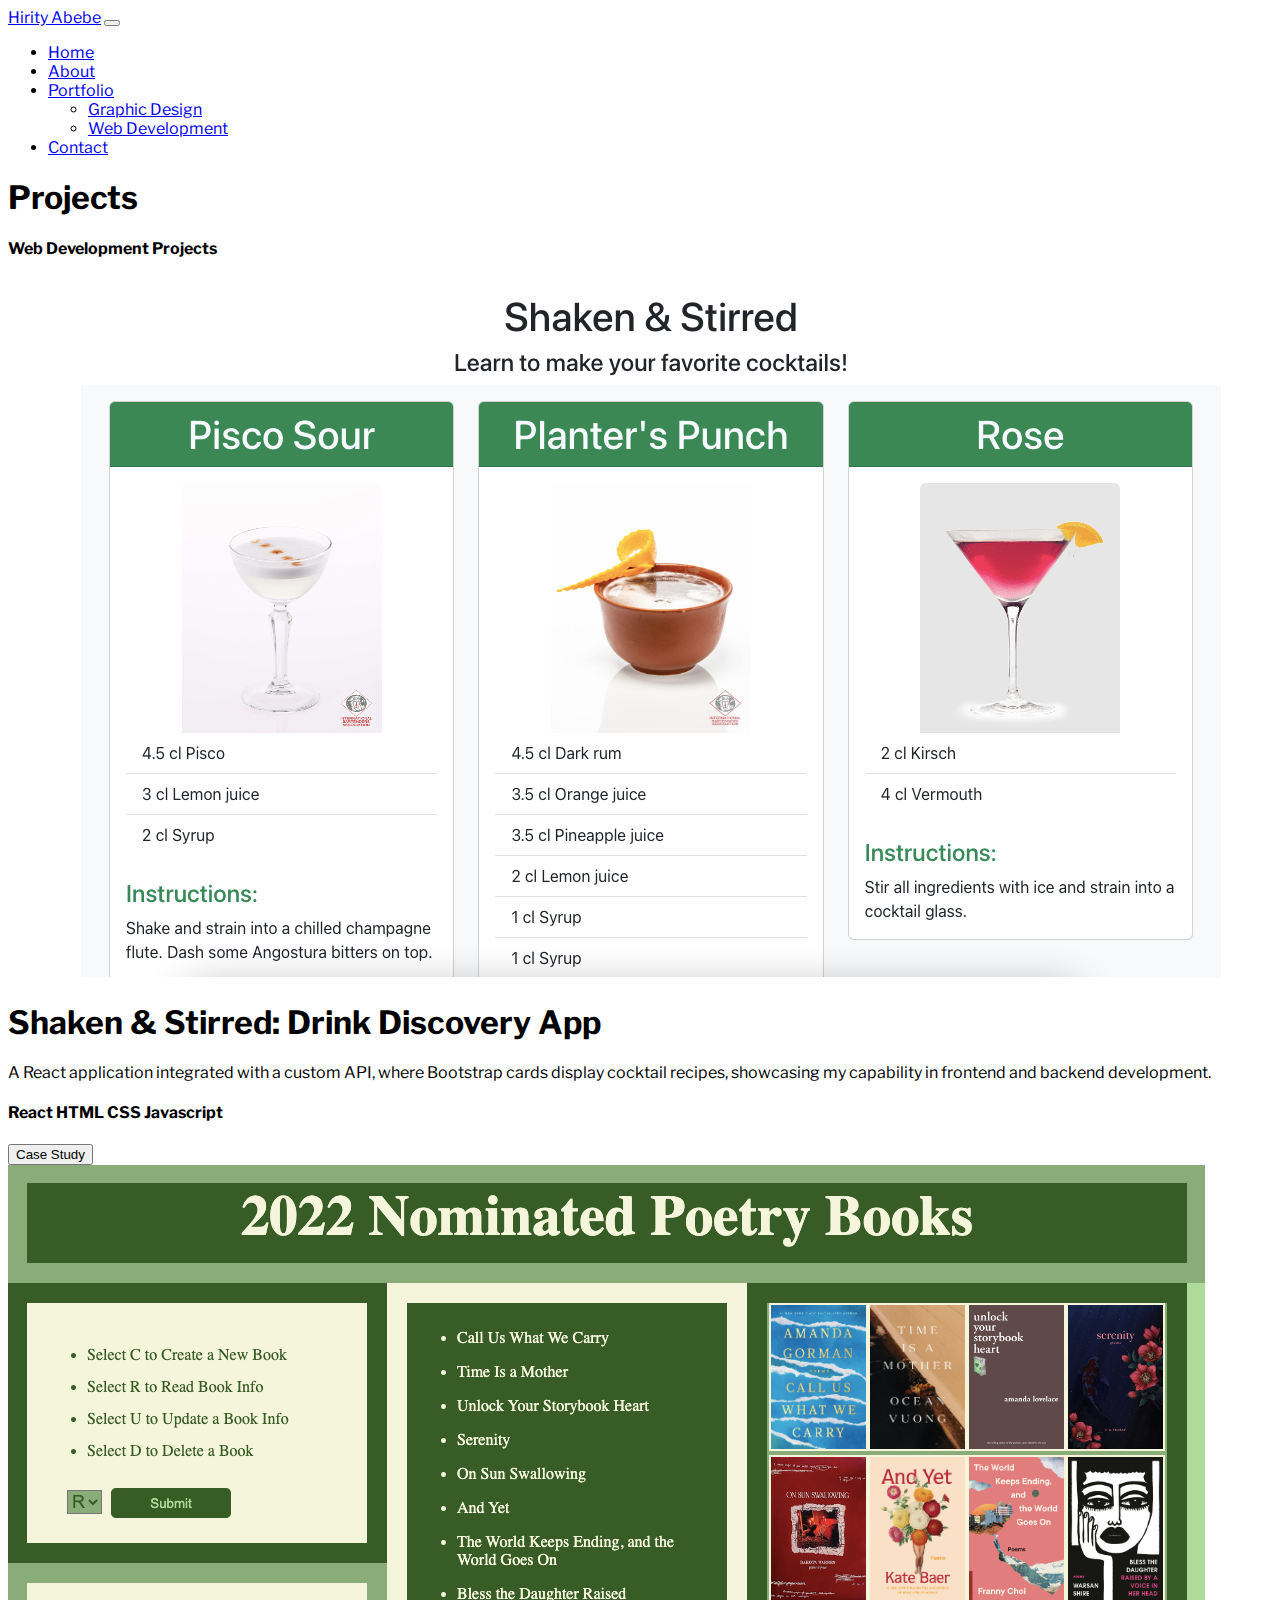
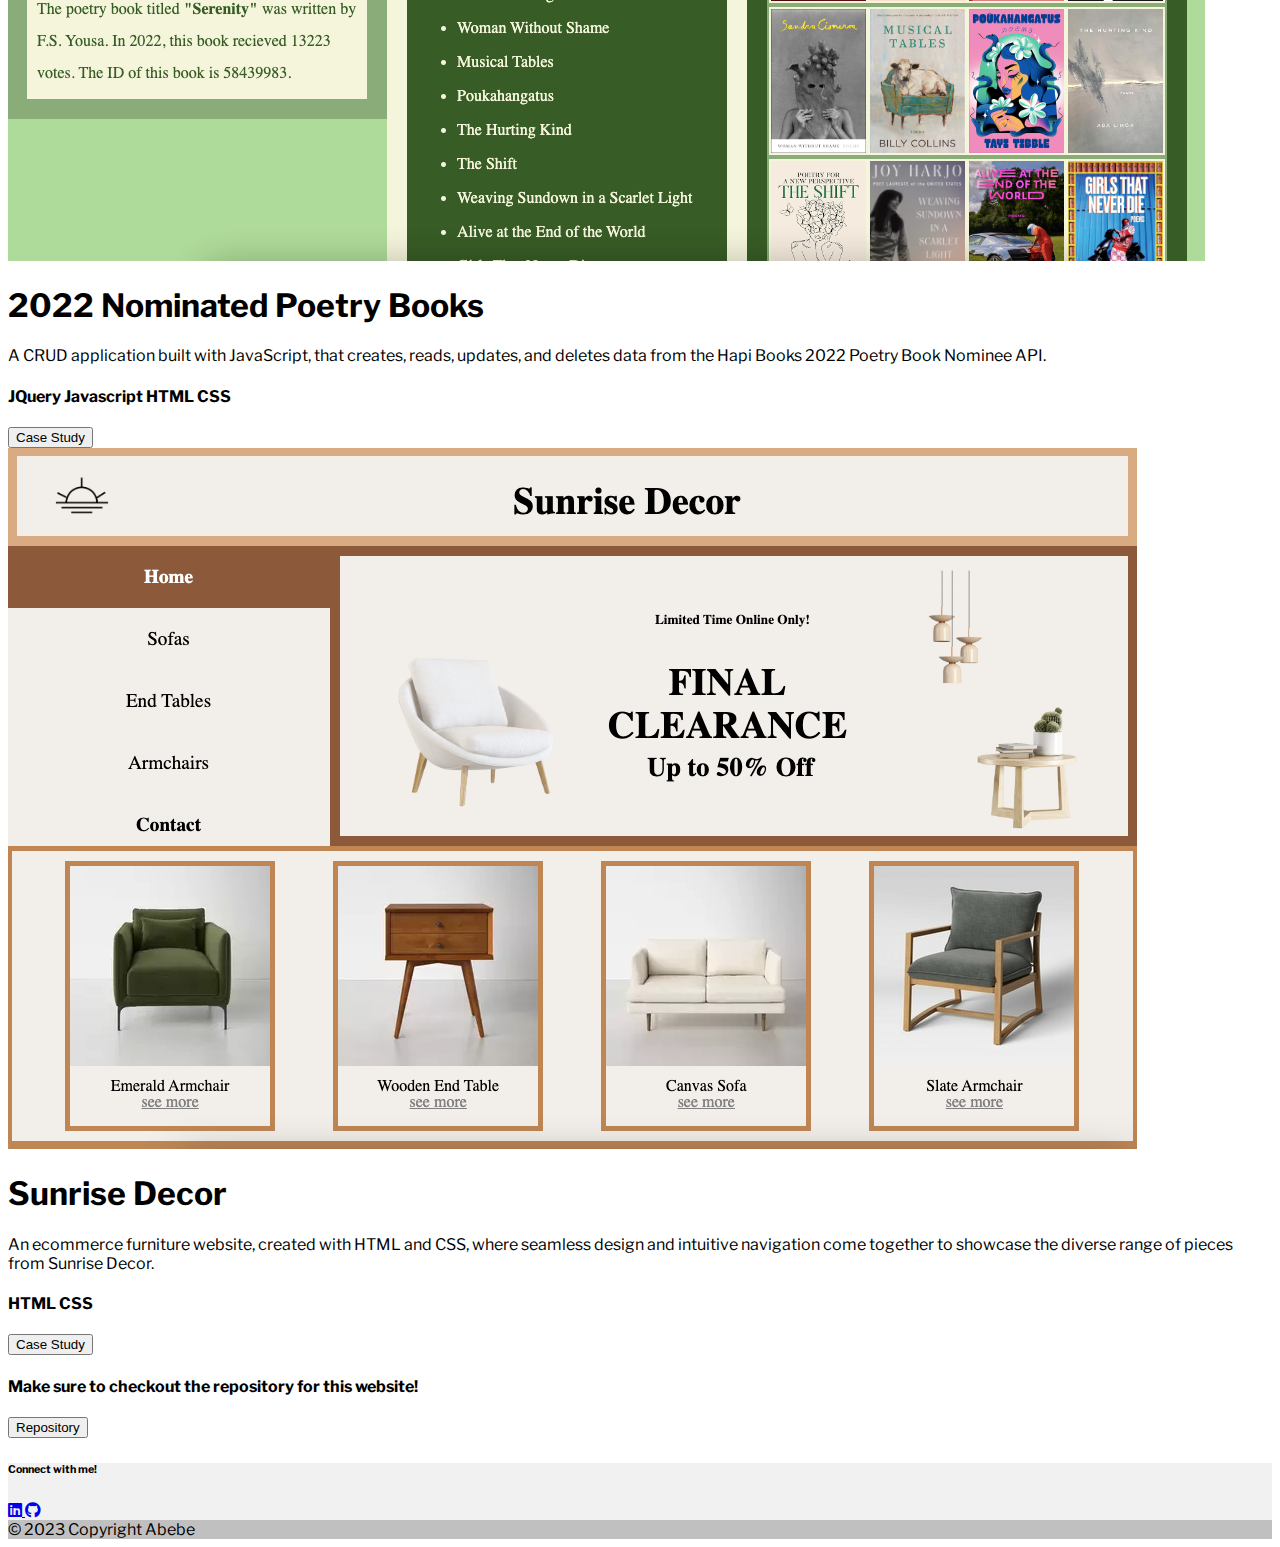
<file: webDevelopment.html>
<!DOCTYPE html>
<html lang="en">
<head>
    <meta charset="UTF-8">
    <meta name="viewport" content="width=device-width, initial-scale=1.0">
    <title>Web Development</title>
    <link rel="stylesheet" href="https://fonts.googleapis.com/css?family=Libre+Franklin">
    <link href="https://cdn.jsdelivr.net/npm/bootstrap@5.3.2/dist/css/bootstrap.min.css" 
        rel="stylesheet" 
        integrity="sha384-T3c6CoIi6uLrA9TneNEoa7RxnatzjcDSCmG1MXxSR1GAsXEV/Dwwykc2MPK8M2HN" 
        crossorigin="anonymous" />

    <link
        rel="stylesheet"
        href="https://cdn.jsdelivr.net/npm/bootstrap-icons@1.10.3/font/bootstrap-icons.css"
      />

    <script src="https://cdn.jsdelivr.net/npm/bootstrap@5.3.2/dist/js/bootstrap.bundle.min.js" 
        integrity="sha384-C6RzsynM9kWDrMNeT87bh95OGNyZPhcTNXj1NW7RuBCsyN/o0jlpcV8Qyq46cDfL" 
        crossorigin="anonymous">
    </script>
    <link rel="stylesheet" href="https://cdnjs.cloudflare.com/ajax/libs/font-awesome/6.4.2/css/all.min.css" />

    <link rel="stylesheet" href="portfolio-styles.css">
</head>
<body>
    <nav class="navbar navbar-expand-lg sticky-top bg-light">
        <div class="container-fluid">
          <a class="navbar-brand" href="index.html">Hirity Abebe</a>
          <button class="navbar-toggler" type="button" data-bs-toggle="collapse" data-bs-target="#navbarSupportedContent" aria-controls="navbarSupportedContent" aria-expanded="false" aria-label="Toggle navigation">
            <span class="navbar-toggler-icon"></span>
          </button>
          <div class="collapse navbar-collapse" id="navbarSupportedContent">
            <ul class="navbar-nav ms-auto mb-2 mb-lg-0">
              <li class="nav-item">
                <a class="nav-link" aria-current="page" href="index.html">Home</a>
              </li>
              <li class="nav-item">
                <a class="nav-link" href="index.html">About</a>
              </li>
              <li class="nav-item dropdown">
                <a class="nav-link dropdown-toggle" href="#" role="button" data-bs-toggle="dropdown" aria-expanded="false">
                  Portfolio
                </a>
                <ul class="dropdown-menu">
                  <li><a class="dropdown-item" href="design.html">Graphic Design</a></li>
                  <li><a class="dropdown-item active" href="webDevelopment.html">Web Development</a></li>
                 
                </ul>
              </li>
      
              <li class="nav-item">
                <a class="nav-link" href="contact.html">Contact</a>
              </li>
            </ul>
          </div>
        </div>
      </nav>

      <div class="container">
        <div class="row">
          <div class="col py-5">
          <h1 class="display-1 text-center">Projects</h1>
          <h4 class="h4 text-center">
            Web Development Projects
          </h4>
        </div>
        </div>

        <div class="row mb-5"> 
          <div class="col-md-6 col-lg-7 col-xl-7 cocktail-app-image">
              <img src="images/webProjects/shaken-stirred.png" class="img-fluid border border-dark rounded" alt="Shaken and Stirred App Image">
          </div>
          <div class="col-md-6 col-lg-5 col-xl-5">
              <h1 class="h1">Shaken & Stirred: Drink Discovery App</h1>
              <p>A React application integrated with a custom API, where Bootstrap cards display cocktail recipes, showcasing my capability in frontend and backend development.</p>
              <div class="skill-badges d-inline">
                  <h4 class="h4 p-4">
                      <span class="badge bg-secondary m-1">React</span>
                      <span class="badge bg-secondary m-1">HTML</span>
                      <span class="badge bg-secondary m-1">CSS</span>
                      <span class="badge bg-secondary m-1">Javascript</span>
                  </h4>
              </div>
              <a href="shakenStirred.html">
                  <button type="button" class="btn btn-outline-primary" data-bs-toggle="tooltip" data-bs-placement="top" title="More about this project!" role="button">Case Study</button>
              </a>
          </div>
      </div>
      

        <div class="row my-5"> 
          <div class="col-md-6 col-lg-7 col-xl-7 mb-4 mb-md-0 cocktail-app-image">
              <img src="images/webProjects/Book.png" class="img-fluid border border-dark rounded" alt="2022 Poetry Book Nominees Website Image">
          </div>
          <div class="col-md-6 col-lg-5 col-xl-5">
              <h1 class="h1">2022 Nominated Poetry Books</h1>
              <p>A CRUD application built with JavaScript, that creates, reads, updates, and deletes data from the Hapi Books 2022 Poetry Book Nominee API.</p>
              <div class="skill-badges d-inline">
                  <h4 class="h4 p-4">
                      <span class="badge bg-secondary m-1">JQuery</span>
                      <span class="badge bg-secondary m-1">Javascript</span>
                      <span class="badge bg-secondary m-1">HTML</span>
                      <span class="badge bg-secondary m-1">CSS</span>
                  </h4>
              </div>
              <a href="poetryCRUD.html">
                  <button type="button" class="btn btn-outline-primary" data-bs-toggle="tooltip" data-bs-placement="top" title="More about this project!" role="button">Case Study</button>
              </a>
          </div>
      </div>


        <div class="row my-5"> 
          <div class="col-md-6 col-lg-7 col-xl-7 p-3 mb-4 cocktail-app-image">
              <img src="images/webProjects/Sunrise.png" class="img-fluid border border-dark rounded" alt="Sunrise Decor Website Image">
          </div>
          <div class="col-md-6 col-lg-5 col-xl-5">
              <h1 class="h1">Sunrise Decor</h1>
              <p>An ecommerce furniture website, created with HTML and CSS, where seamless design and intuitive navigation come together to showcase the diverse range of pieces from Sunrise Decor.</p>
              <div class="skill-badges d-inline">
                  <h4 class="h4 p-4">
                      <span class="badge bg-secondary m-1">HTML</span>
                      <span class="badge bg-secondary m-1">CSS</span>
                  </h4>
              </div>
              <a href="sunriseDecor.html">
                  <button type="button" class="btn btn-outline-primary" data-bs-toggle="tooltip" data-bs-placement="top" title="More about this project!" role="button">Case Study</button>
              </a>
          </div>
      </div>
      

        <div class="row my-5 text-center">
          <div class="col col-xs-12 col-sm-12 col-md-12 col-lg-12 col-xl-12 p-3 mb-4" sytle="text-align: right;">
            <h4> Make sure to checkout the repository for this website!</h5>
            <a href="https://github.com/hiritya/Hirity-Abebe"><button type="button" class="btn btn-outline-secondary btn-lg" role="button">
              Repository
            </button></a>
          </div>
          

        </div>

      </div>

      <footer class="text-center text-white" style="background-color: #f1f1f1;">
      
        <div class="container pt-4">
          
          <section class="mb-1">
            
            <h6 class="text-dark">Connect with me!</h6>
            
            <a
              class="btn btn-link btn-floating btn-lg text-dark m-1"
              href="https://www.linkedin.com/in/hirity-abebe/"
              role="button"
              data-mdb-ripple-color="dark"
              >  <i class="fab fa-linkedin"></i>
              </a>
  
           
            <a
              class="btn btn-link btn-floating btn-lg text-dark m-1"
              href="https://github.com/hiritya"
              role="button"
              data-mdb-ripple-color="dark"
              ><i class="fab fa-github"></i
            ></a>
          </section>
          
        </div>
        
      
        
        <div class="text-center text-dark p-3" style="background-color: rgba(0, 0, 0, 0.2);">
          © 2023 Copyright Abebe
          
        </div>
        
      </footer>
      <script src="enabler.js" defer></script>
</body>
</html>
</file>
<file: portfolio-styles.css>
body {
    font-family: "Libre Franklin";
  }

  /* hero background image */
.bgimage {
  height:100vh;
  background: url('images/hero-banner.png');
  background-size:cover;
  position:relative;
}
/* text css above hero image*/
.hero_title {
  font-size: 4.5rem;
}
.hero_desc {
  font-size: 2rem;
}
.hero-text {
  text-align: center;
  position: absolute;
  top: 50%;
  left: 50%;
  transform: translate(-50%, -50%);
  color: black;
}

/* .navbar {
  background-color: #caebf2;
}  */
</file>
